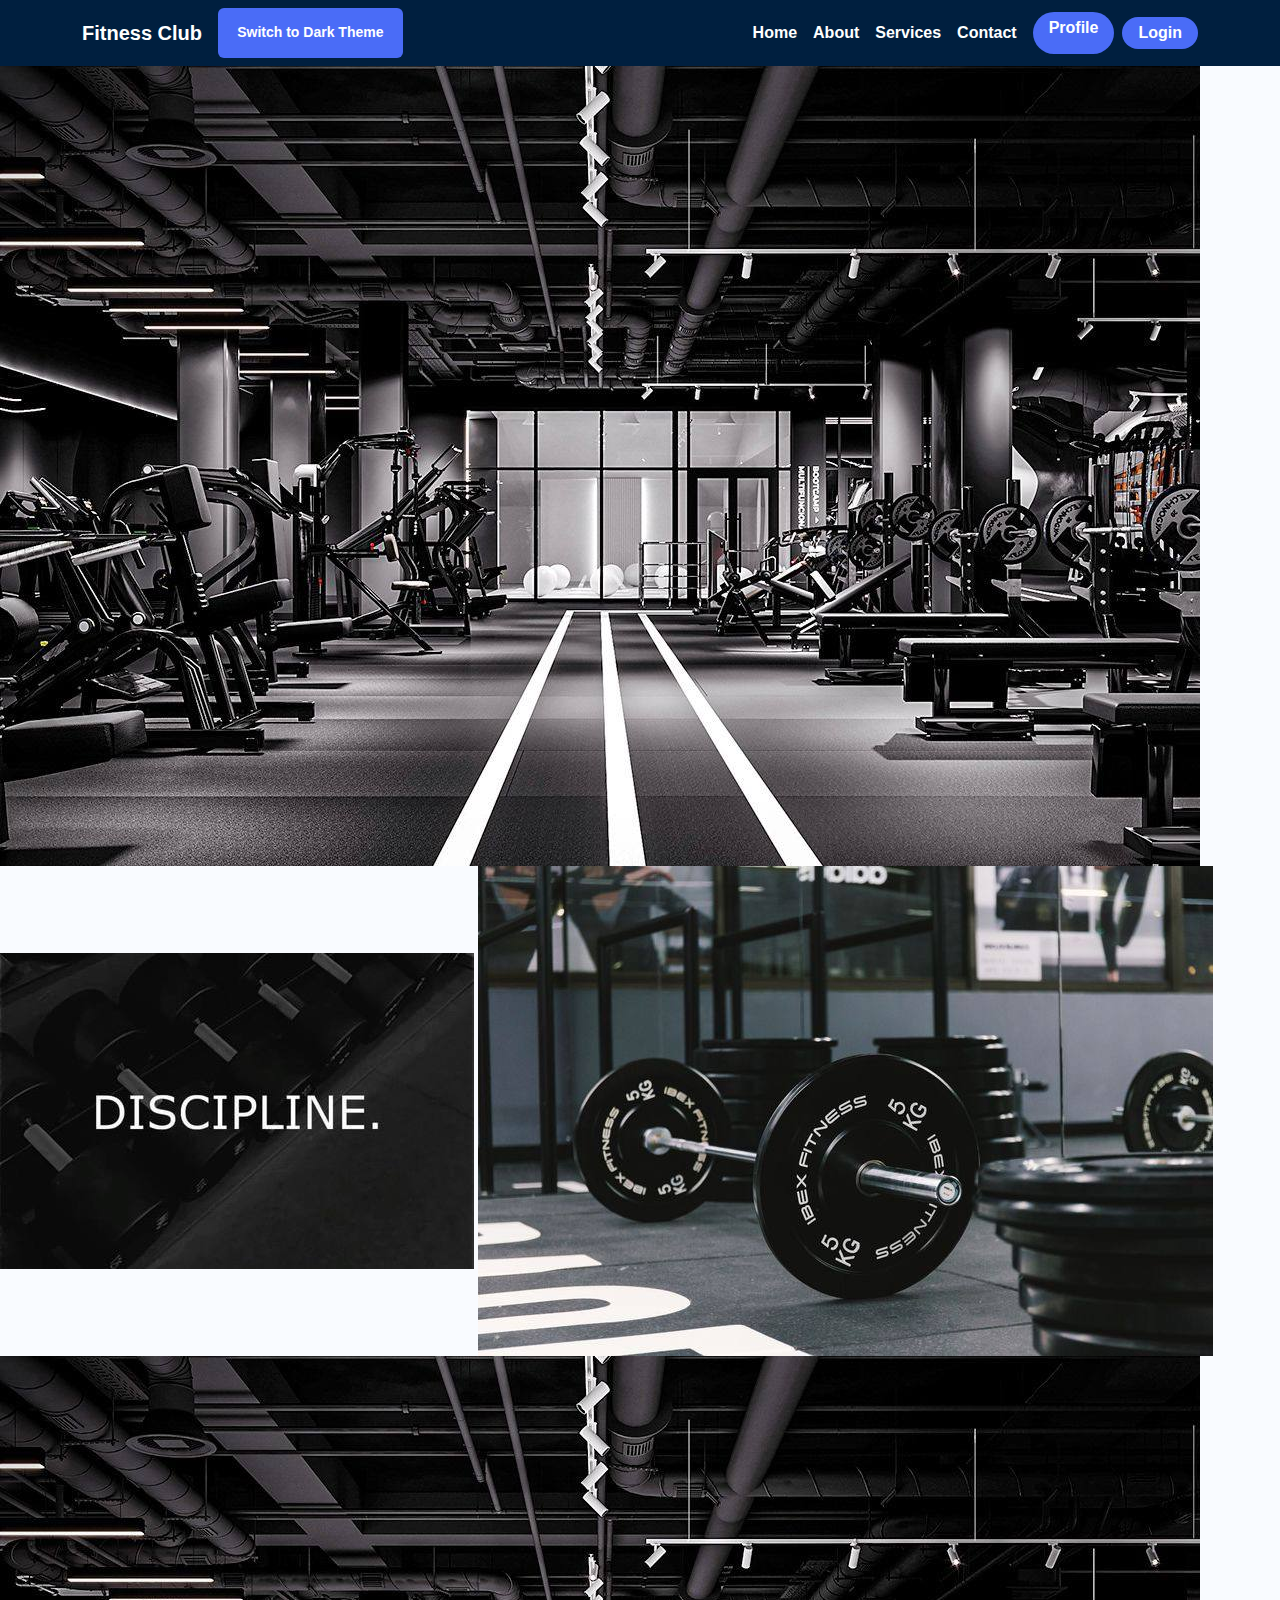
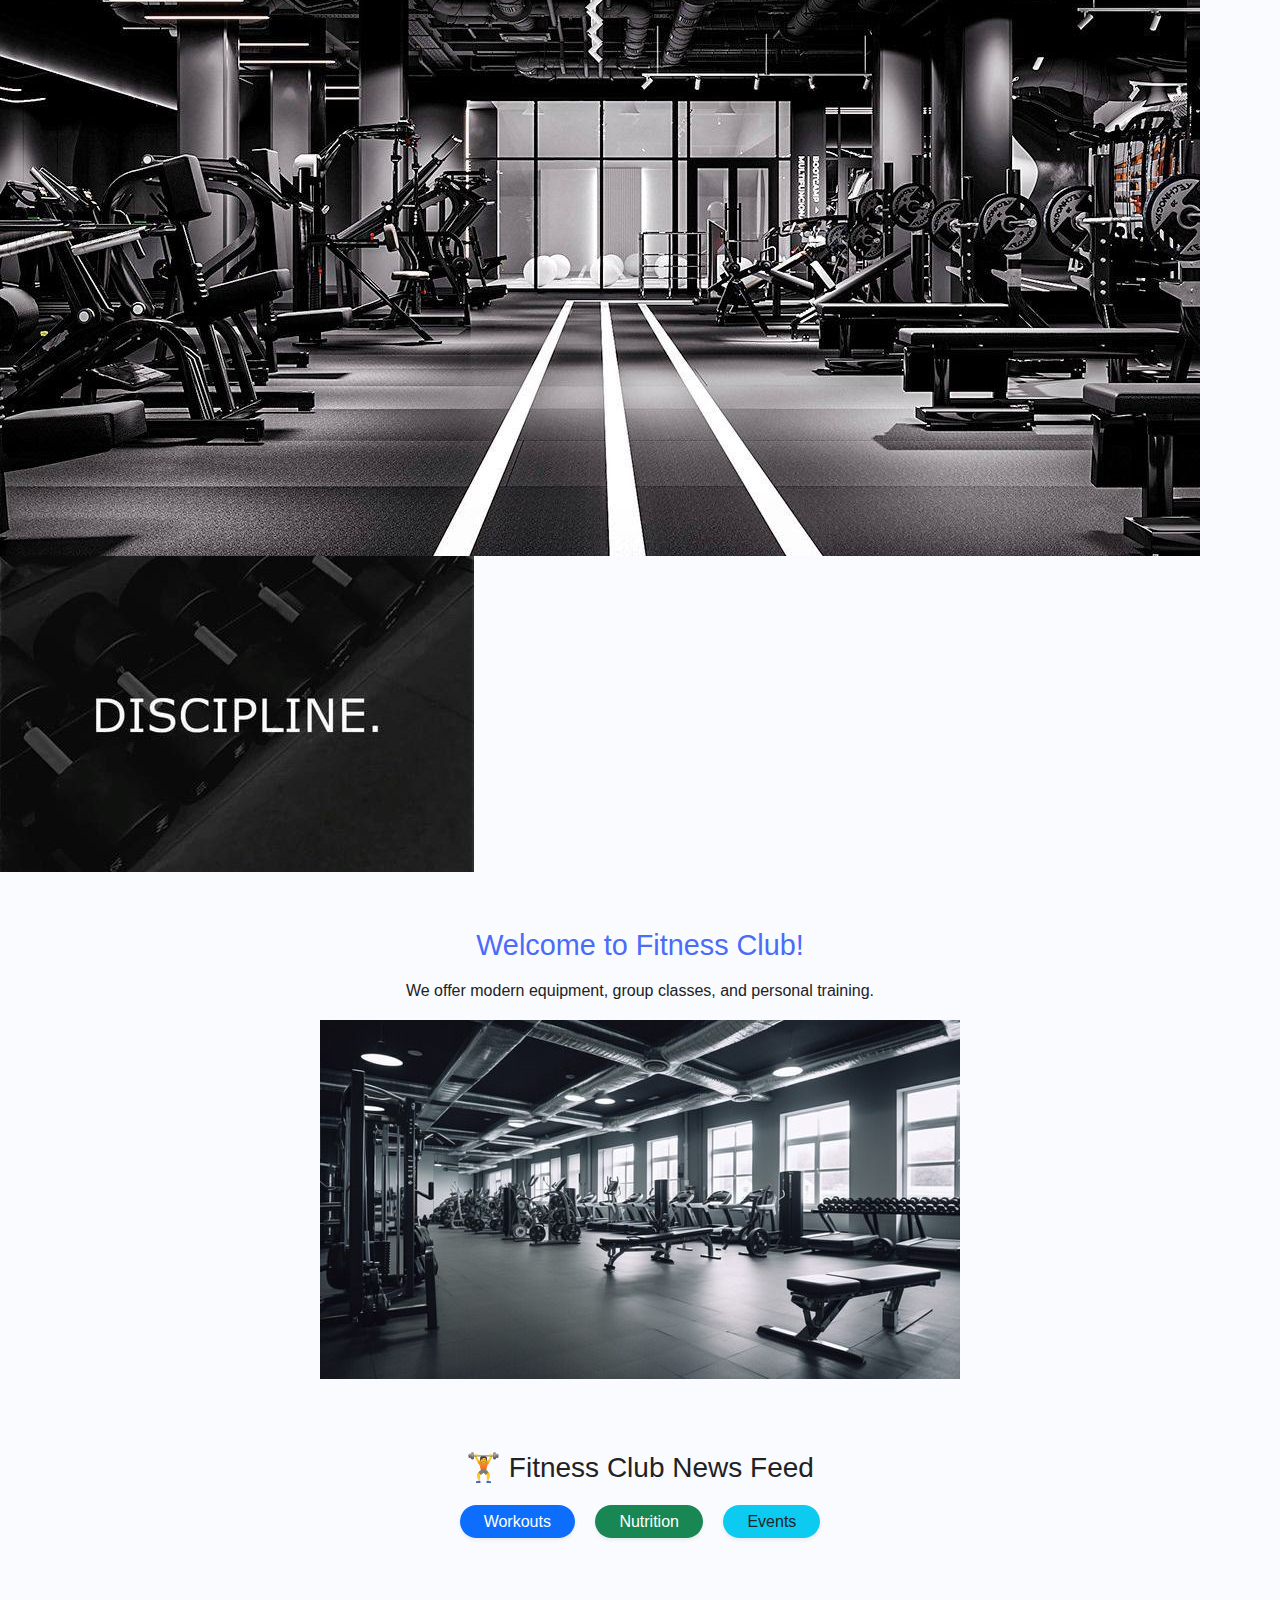
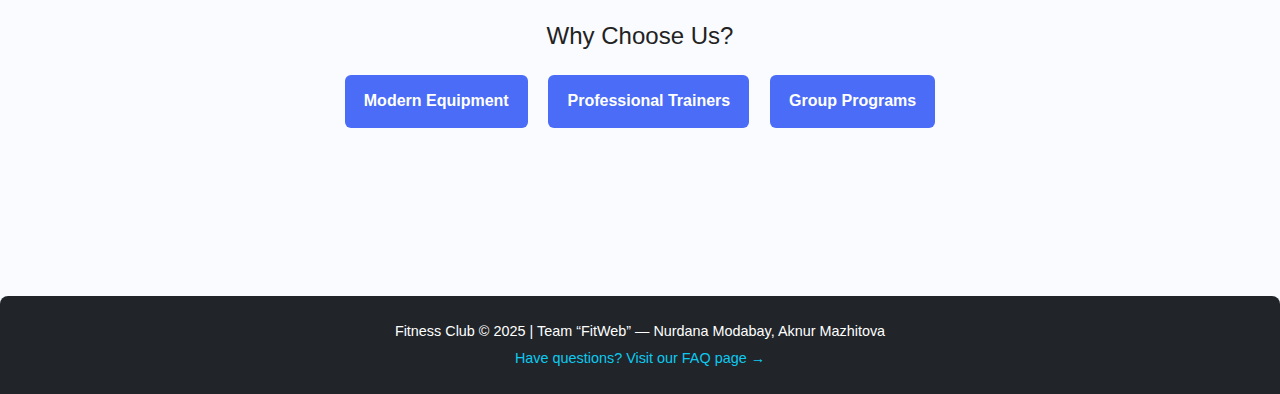
<file: index.html>
<!DOCTYPE html>
<html lang="en">
<head>
  <meta charset="UTF-8">
  <meta name="viewport" content="width=device-width, initial-scale=1.0">
  <title>Fitness Club - Home</title>

  <!-- Bootstrap & Custom CSS -->
  <link href="https://cdn.jsdelivr.net/npm/bootstrap@5.3.3/dist/css/bootstrap.min.css" rel="stylesheet">
  <link rel="stylesheet" href="css/style.css">
  <script src="https://cdn.jsdelivr.net/npm/bootstrap@5.3.3/dist/js/bootstrap.bundle.min.js"></script>
  <script src="https://ajax.googleapis.com/ajax/libs/jquery/3.7.1/jquery.min.js"></script>
</head>

<body> 
  <a href="#mainContent" class="visually-hidden-focusable">Skip to main content</a>

  <div id="scrollProgress">
    <div id="scrollBar"></div>
  </div>

  <header>
    <nav class="navbar navbar-expand-lg navbar-dark main-nav" style="background-color: #001f3f;" role="navigation" aria-label="Main Navigation">
      <div class="container d-flex align-items-center justify-content-between">
        <a class="navbar-brand" href="index.html">Fitness Club</a>

        <!-- 🌙 Theme toggle button -->
        <button id="themeToggle" class="btn btn-outline-light btn-sm">Switch Theme</button>

        <button class="navbar-toggler" type="button" data-bs-toggle="collapse" data-bs-target="#navbarNav">
          <span class="navbar-toggler-icon"></span>
        </button>
        
        <div class="collapse navbar-collapse" id="navbarNav">
          <ul class="navbar-nav ms-auto" id="navMenu">
            <li class="nav-item"><a class="nav-link" href="index.html">Home</a></li>
            <li class="nav-item"><a class="nav-link" href="about.html">About</a></li>
            <li class="nav-item"><a class="nav-link" href="services.html">Services</a></li>
            <li class="nav-item"><a class="nav-link" href="contact.html">Contact</a></li>
            <a class="btn btn-outline-light ms-2 px-3 py-1 rounded-pill" href="profile.html">Profile</a>

          </ul> 
          <ul class="navbar-nav">
            <li class="nav-item">
              <a class="btn btn-outline-light ms-2 px-3 py-1 rounded-pill" href="login.html">Login</a>
            </li>
          </ul>
        </div>
      </div>
    </nav>

    <div class="carousel-track">
      <div class="carousel-slide">
        <img src="images/slide1.jpg" alt="slide1">
        <img src="images/slide2.jpg" alt="slide2">
        <img src="images/slide3.jpg" alt="slide3">
        <img src="images/slide1.jpg" alt="slide1">
        <img src="images/slide2.jpg" alt="slide2">
      </div>
    </div>
  </header>

  <!-- 🔹 Only this part changes theme -->
  <main id="mainContent" class="content">
    <section class="hero text-center py-4">
      <h2 class="section-title">Welcome to Fitness Club!</h2>
      <p>We offer modern equipment, group classes, and personal training.</p>
      <img src="images/gym.jpg" alt="Gym" class="profile-img">
    </section>

    <section class="news-feed text-center my-5">
      <h3 class="mb-4">🏋️ Fitness Club News Feed</h3>
      <div class="news-tags mb-3">
        <span class="news-label bg-primary text-white px-4 py-2 m-2 rounded-pill shadow-sm">Workouts</span>
        <span class="news-label bg-success text-white px-4 py-2 m-2 rounded-pill shadow-sm">Nutrition</span>
        <span class="news-label bg-info text-dark px-4 py-2 m-2 rounded-pill shadow-sm">Events</span>
      </div>


    </section>
    

   <section class="features text-center my-5">
    <h3 class="mb-4">Why Choose Us?</h3>
    <div class="feature-tags mb-3">
      <button class="btn btn-outline-primary mx-2 feature-btn" data-feature="equipment">Modern Equipment</button>
      <button class="btn btn-outline-success mx-2 feature-btn" data-feature="trainers">Professional Trainers</button>
      <button class="btn btn-outline-info mx-2 feature-btn" data-feature="programs">Group Programs</button>
    </div>

    <div id="featureInfo" class="mt-4"></div>
  </section>


<script>
document.getElementById("rating").addEventListener("change", function () {
  const rating = this.value;
  localStorage.setItem("gymRating", rating);
  document.getElementById("ratingMsg").textContent = `Thanks! You rated us ${rating} stars.`;
});
</script>


  </main>


  <footer class="bg-dark text-white text-center py-4 mt-4" role="contentinfo" aria-label="Footer">
    <div class="container">
      <p class="mb-1">Fitness Club © 2025 | Team “FitWeb” — Nurdana Modabay, Aknur Mazhitova</p>
      <p class="mb-0">
        <a href="faq.html" class="text-decoration-none text-info">Have questions? Visit our FAQ page →</a>
      </p>
    </div>
  </footer>

  <script src="js/theme.js"></script>
  <script src="js/jquery-features.js"></script>
</body>
</html>
</file>
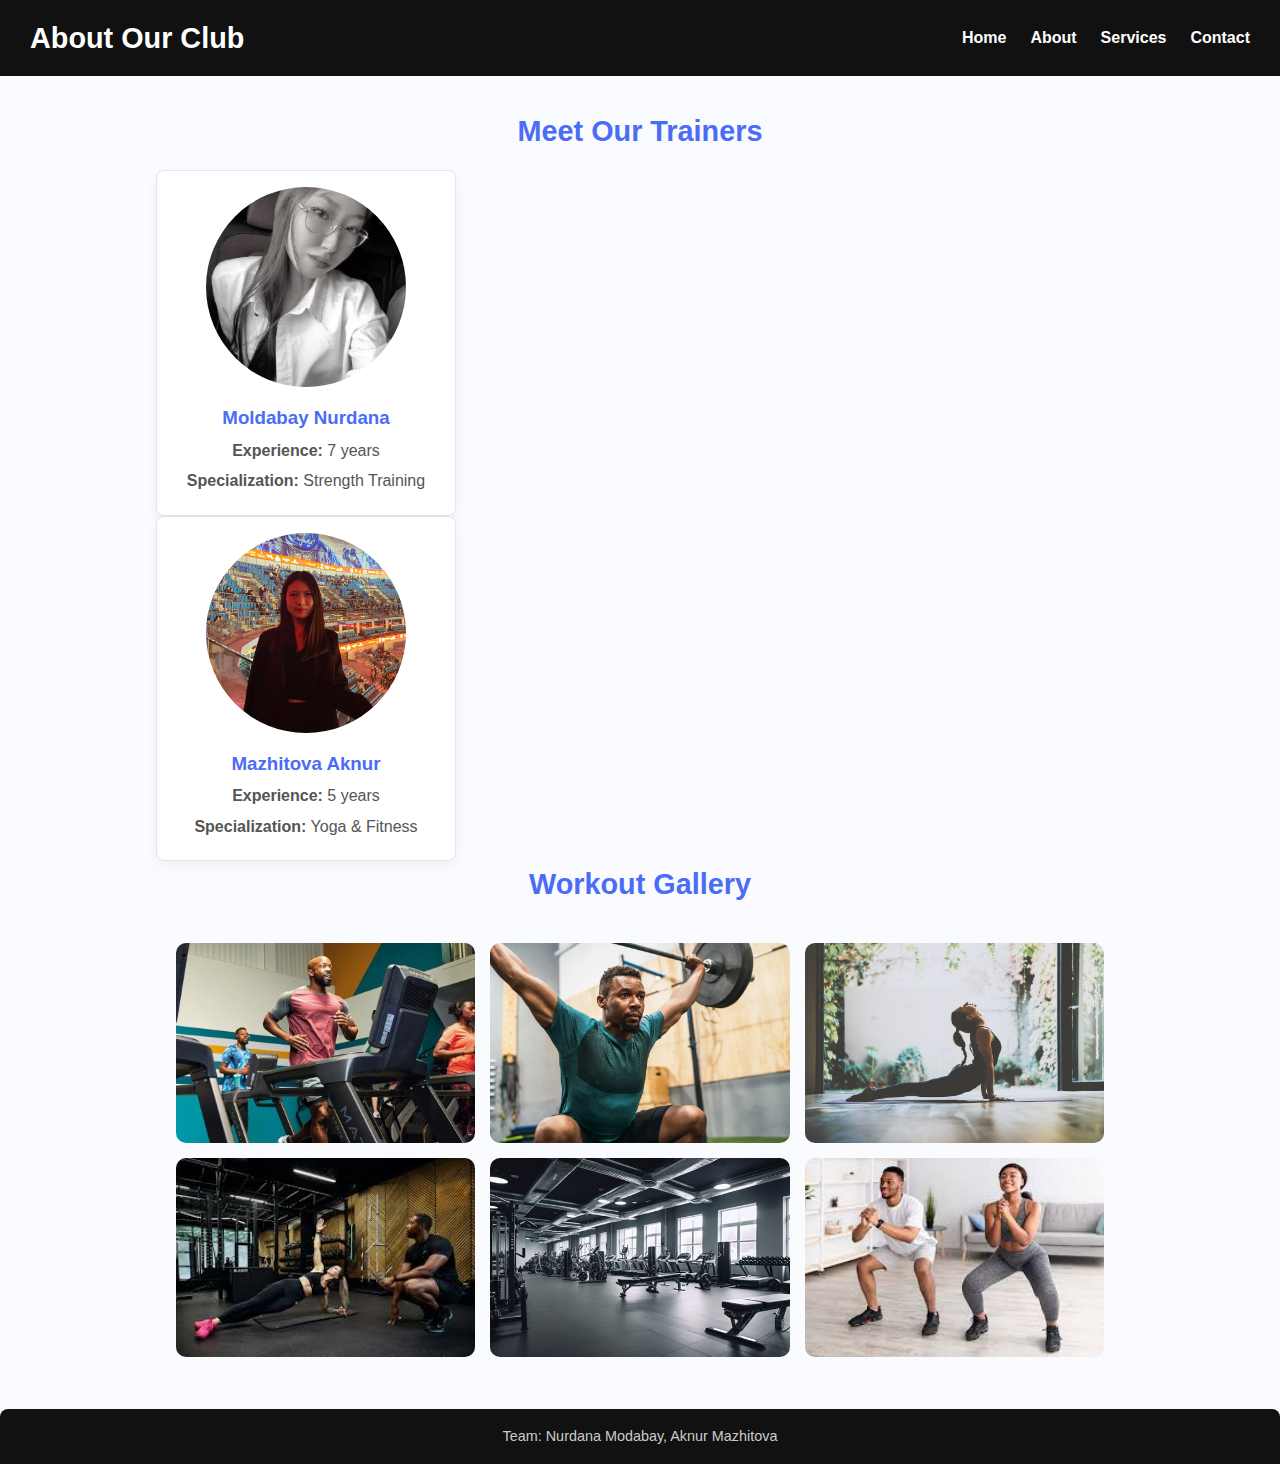
<file: about.html>
<!DOCTYPE html>
<html lang="en">
<head>
  <meta charset="UTF-8">
  <meta name="viewport" content="width=device-width, initial-scale=1.0">
  <title>Fitness Club - About Us</title>
  <link rel="stylesheet" href="css/style.css">
</head>
<body>
  <header class="header-section">
    <h1>About Our Club</h1>
    <nav class="main-nav">
      <a href="index.html">Home</a>
      <a href="about.html" class="active">About</a>
      <a href="services.html">Services</a>
      <a href="contact.html">Contact</a>
    </nav>
  </header>

  <main class="content">
    <section>
      <h2 class="section-title">Meet Our Trainers</h2>
      <div class="trainers-grid">
        <div class="trainer-card">
        <img src="images/trainer1.jpg" alt="Trainer 1" class="trainer-img">
        <h3>Moldabay Nurdana</h3>
        <p><strong>Experience:</strong> 7 years</p>
        <p><strong>Specialization:</strong> Strength Training</p>
      </div>

      <div class="trainer-card">
        <img src="images/trainer2.jpg" alt="Trainer 2" class="trainer-img">
        <h3>Mazhitova Aknur</h3>
        <p><strong>Experience:</strong> 5 years</p>
        <p><strong>Specialization:</strong> Yoga & Fitness</p>
      </div>

      </div>
    </section>
    <section>
  <h2 class="section-title">Workout Gallery</h2>
  <div class="gallery">
    <div class="gallery-item">
      <img src="images/cardio-banner.jpg" alt="cardio-banner">
      <span></span>
    </div>
    <div class="gallery-item">
      <img src="images/strength-banner.jpg" alt="Group Training">
      <span>Group Training</span>
    </div>
    <div class="gallery-item">
      <img src="images/yoga-banner.jpg" alt="Personal Coaching">
      <span>Personal Coaching</span>
    </div>
    <div class="gallery-item">
      <img src="images/personal-banner.jpg" alt="Cardio Zone">
      <span>Cardio Zone</span>
    </div>
    <div class="gallery-item">
      <img src="images/gym.jpg" alt="Strength Machines">
      <span>Strength Machines</span>
    </div>
    <div class="gallery-item">
      <img src="images/training.jpg" alt="Stretching Area">
      <span>Stretching Area</span>
    </div>
  </div>
</section>

  </main>

  <footer>
    <p>Team: Nurdana Modabay, Aknur Mazhitova</p>
  </footer>
</body>
</html>
</file>
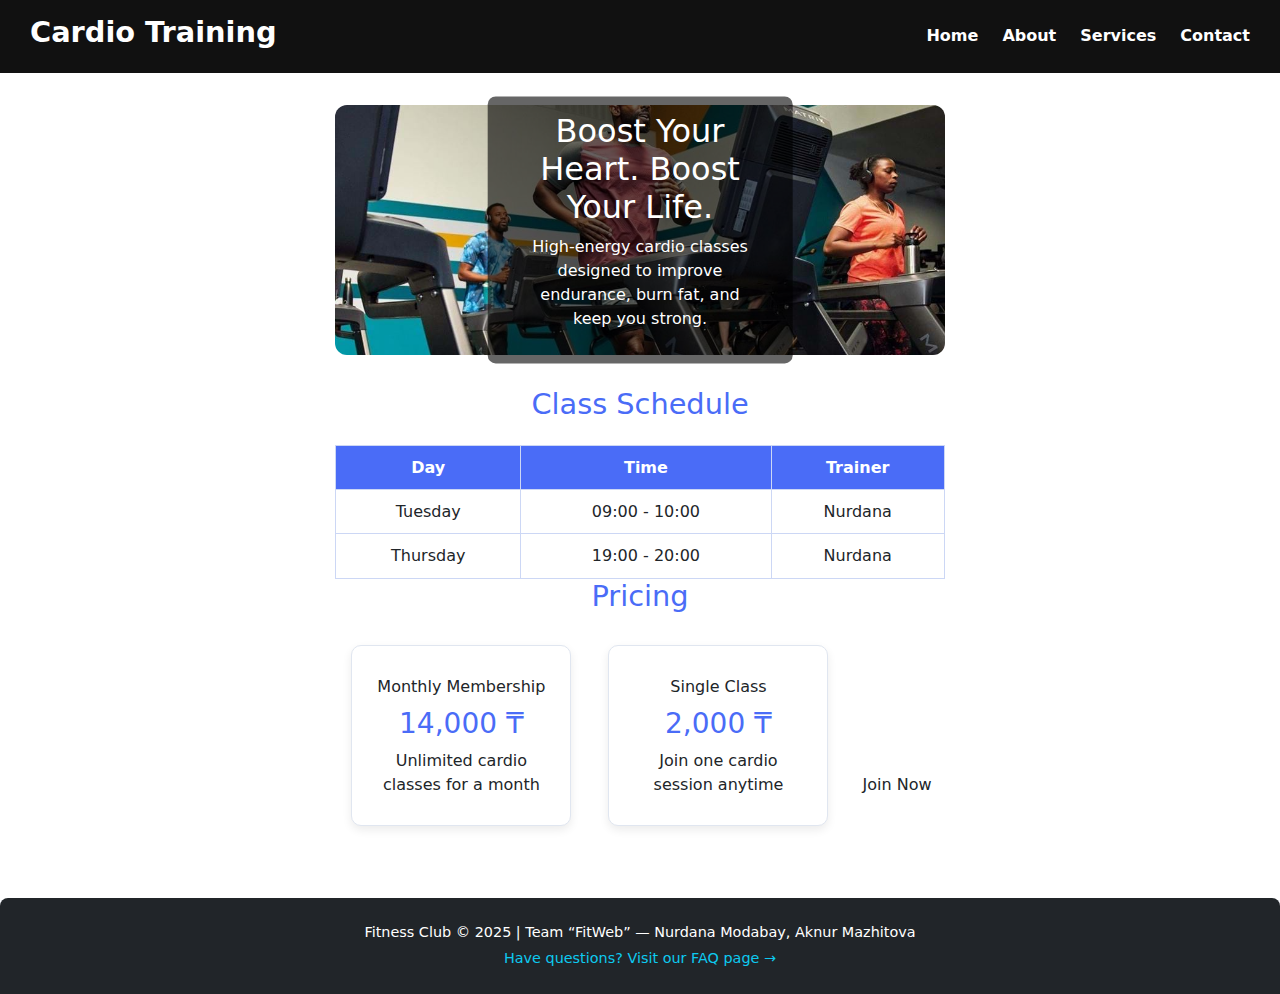
<file: cardio.html>
<!DOCTYPE html>
<html lang="en">
<head>
  <meta charset="UTF-8">
  <meta name="viewport" content="width=device-width, initial-scale=1.0">
  <title>Cardio Training - Fitness Club</title>
  <link rel="stylesheet" href="css/style.css">
  <link href="https://cdn.jsdelivr.net/npm/bootstrap@5.3.3/dist/css/bootstrap.min.css" rel="stylesheet">
  <script src="https://cdn.jsdelivr.net/npm/bootstrap@5.3.3/dist/js/bootstrap.bundle.min.js"></script>
  <script src="https://ajax.googleapis.com/ajax/libs/jquery/3.7.1/jquery.min.js"></script>
</head>
<body>
  <div id="scrollProgress">
    <div id="scrollBar"></div>
  </div>
  <header class="header-section">
    <h1>Cardio Training</h1>
    <nav class="main-nav">
      <a href="index.html">Home</a>
      <a href="about.html">About</a>
      <a href="services.html">Services</a>
      <a href="contact.html">Contact</a>
    </nav>
  </header>

  <main class="content">

    <section class="hero-banner">
      <img src="images/cardio-banner.jpg" alt="Cardio Training" class="banner-img">
      <div class="banner-text">
        <h2>Boost Your Heart. Boost Your Life.</h2>
        <p>High-energy cardio classes designed to improve endurance, burn fat, and keep you strong.</p>
      </div>
    </section>


    <section>
      <h2 class="section-title">Class Schedule</h2>
      <table class="schedule">
        <tr>
          <th>Day</th>
          <th>Time</th>
          <th>Trainer</th>
        </tr>
        <tr>
          <td>Tuesday</td>
          <td>09:00 - 10:00</td>
          <td>Nurdana</td>
        </tr>
        <tr>
          <td>Thursday</td>
          <td>19:00 - 20:00</td>
          <td>Nurdana</td>
        </tr>
      </table>
    </section>

   
    <section>
      <h2 class="section-title">Pricing</h2>
      <div class="pricing-card">
        <p>Monthly Membership</p>
        <h3>14,000 ₸</h3>
        <p>Unlimited cardio classes for a month</p>
      </div>
      <div class="pricing-card">
        <p>Single Class</p>
        <h3>2,000 ₸</h3>
        <p>Join one cardio session anytime</p>
      </div>
      <a href="contact.html" class="btn">Join Now</a>
    </section>
  </main>
   <script src="js/cardio.js"></script>

  <footer class="bg-dark text-white text-center py-4 mt-4">
    <div class="container">
      <p class="mb-1">Fitness Club © 2025 | Team “FitWeb” — Nurdana Modabay, Aknur Mazhitova</p>
      <p class="mb-0">
        <a href="faq.html" class="text-decoration-none text-info">Have questions? Visit our FAQ page →</a>
      </p>
    </div>
  </footer>
  <script src="js/jquery-features.js"></script>
</body>
</html>
</file>
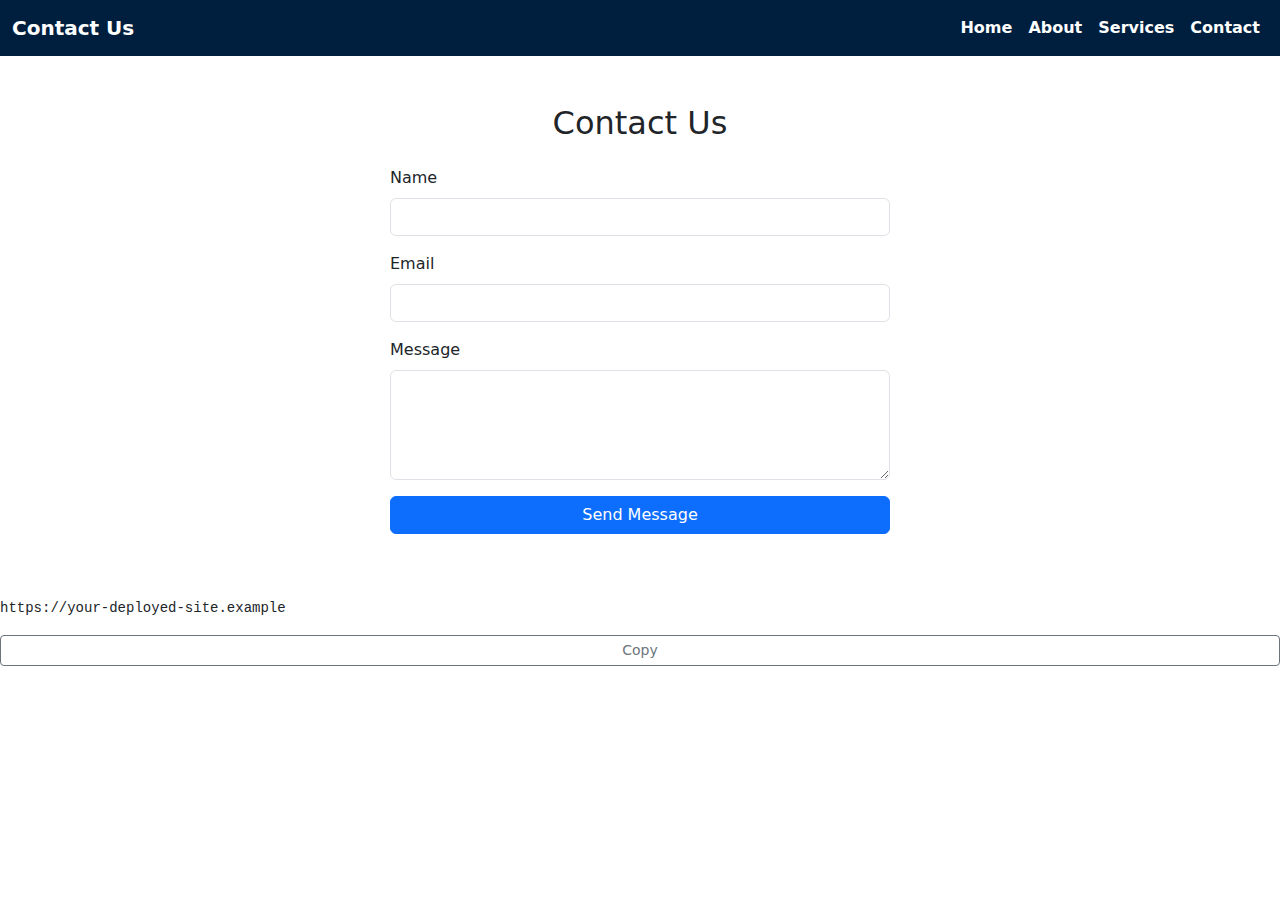
<file: contact.html>
<!DOCTYPE html>
<html lang="en">
<head>
  <meta charset="UTF-8">
  <meta name="viewport" content="width=device-width, initial-scale=1.0">
  <title>Fitness Club - About Us</title>
  <link rel="stylesheet" href="css/style.css">
  <link href="https://cdn.jsdelivr.net/npm/bootstrap@5.3.3/dist/css/bootstrap.min.css" rel="stylesheet">
  <script src="https://cdn.jsdelivr.net/npm/bootstrap@5.3.3/dist/js/bootstrap.bundle.min.js"></script>
  <script src="https://ajax.googleapis.com/ajax/libs/jquery/3.7.1/jquery.min.js"></script>
</head>
<body>
  <div id="scrollProgress">
    <div id="scrollBar"></div>
  </div>
  <header> <!--class="header-section"-->
    <nav class="navbar navbar-expand-lg navbar-dark main-nav" style="background-color: #001f3f;">
      <div class="container-fluid">
        <a class="navbar-brand" href="index.html">Contact Us</a>
        <button class="navbar-toggler" type="button" data-bs-toggle="collapse" data-bs-target="#navbarNav">
          <span class="navbar-toggler-icon"></span>
        </button>
        <div class="collapse navbar-collapse" id="navbarNav">
          <ul class="navbar-nav ms-auto" id="navMenu">
            <li class="nav-item"><a class="nav-link" href="index.html">Home</a></li>
            <li class="nav-item"><a class="nav-link" href="about.html">About</a></li>
            <li class="nav-item"><a class="nav-link" href="services.html">Services</a></li>
            <li class="nav-item"><a class="nav-link" href="contact.html">Contact</a></li>
          </ul>
        </div>
      </div>
    </nav>
  </header>
<body>
  
 

  
  </div>
  <main class="container py-5">
  <h2 class="text-center mb-4">Contact Us</h2>

  <form id="contactForm" class="mx-auto" style="max-width: 500px;">
    <div class="mb-3">
      <label for="name" class="form-label">Name</label>
      <input type="text" id="name" class="form-control" required>
    </div>

    <div class="mb-3">
      <label for="email" class="form-label">Email</label>
      <input type="email" id="email" class="form-control" required>
    </div>

    <div class="mb-3">
      <label for="message" class="form-label">Message</label>
      <textarea id="message" rows="4" class="form-control" required></textarea>
    </div>

    <button type="submit" class="btn btn-primary w-100">Send Message</button>

    <p id="statusMessage" class="mt-3 fw-semibold text-center"></p>
  </form>
  
  
</main>
  <pre><code id="snippet1">https://your-deployed-site.example</code></pre>
  <button class="copy-btn btn btn-sm btn-outline-secondary" data-target="#snippet1">Copy</button>


  <script src="js/popup.js"></script>
  <script src="js/jquery-features.js"></script>

  
</body>
</html>
</file>
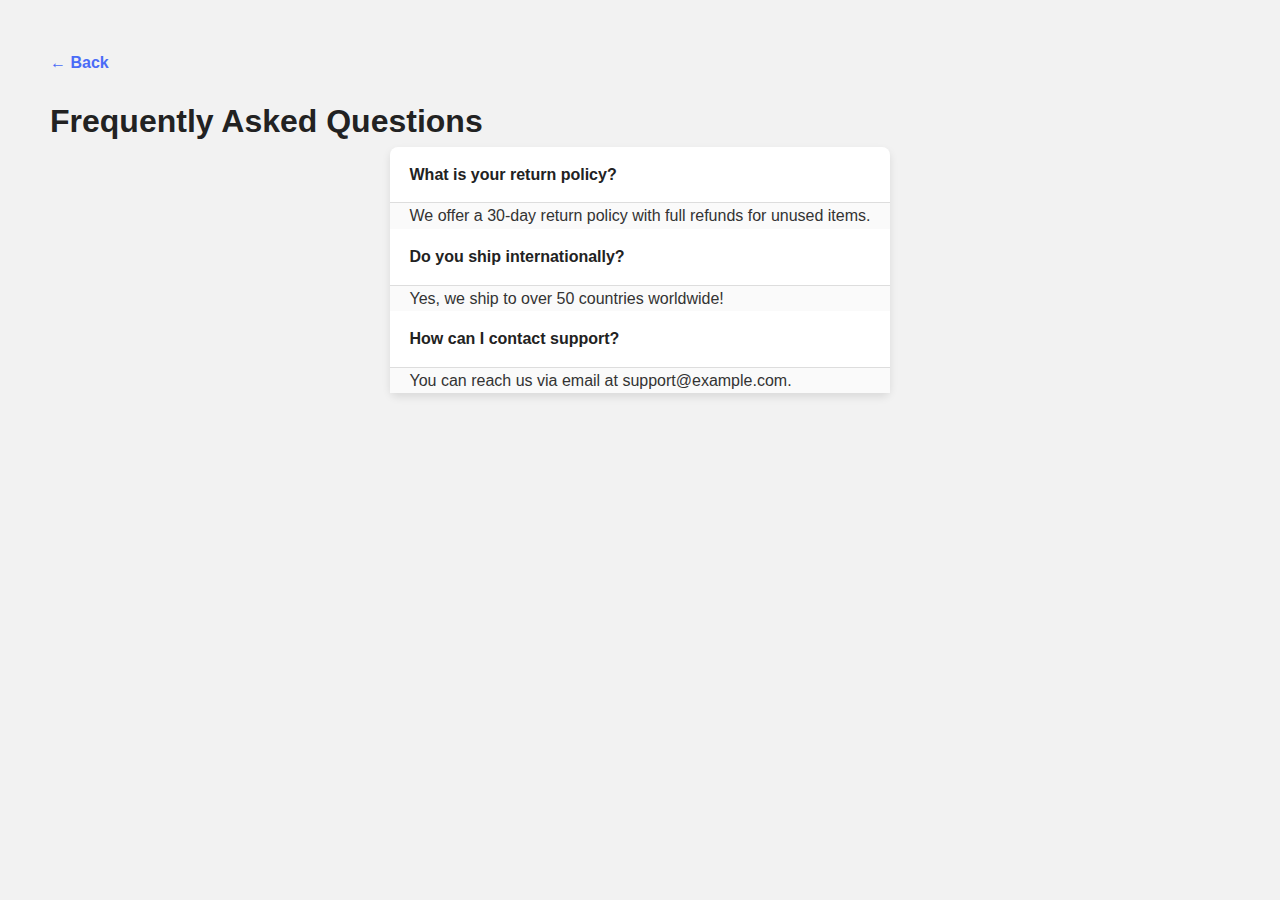
<file: FAQ.html>
<!DOCTYPE html>
<html lang="en">
<head>
  <meta charset="UTF-8" />
  <meta name="viewport" content="width=device-width, initial-scale=1.0" />
  <title>FAQ Accordion</title>

  <!-- Global site styles -->
  <link rel="stylesheet" href="css/style.css">

  <!-- FAQ-specific styles -->
  <link rel="stylesheet" href="css/faq.css">
  <script src="https://ajax.googleapis.com/ajax/libs/jquery/3.7.1/jquery.min.js"></script>
</head>
<body class="faq-page">
  <div id="scrollProgress">
    <div id="scrollBar"></div>
  </div>
  <a href="index.html" class="back-btn">← Back</a>
  <h1>Frequently Asked Questions</h1>

  <div class="accordion">
    <div class="question">What is your return policy?</div>
    <div class="answer">We offer a 30-day return policy with full refunds for unused items.</div>

    <div class="question">Do you ship internationally?</div>
    <div class="answer">Yes, we ship to over 50 countries worldwide!</div>

    <div class="question">How can I contact support?</div>
    <div class="answer">You can reach us via email at support@example.com.</div>
  </div>

  <script src="js/accordion.js"></script>
  <script src="js/jquery-features.js"></script>
</body>
</html>
</file>
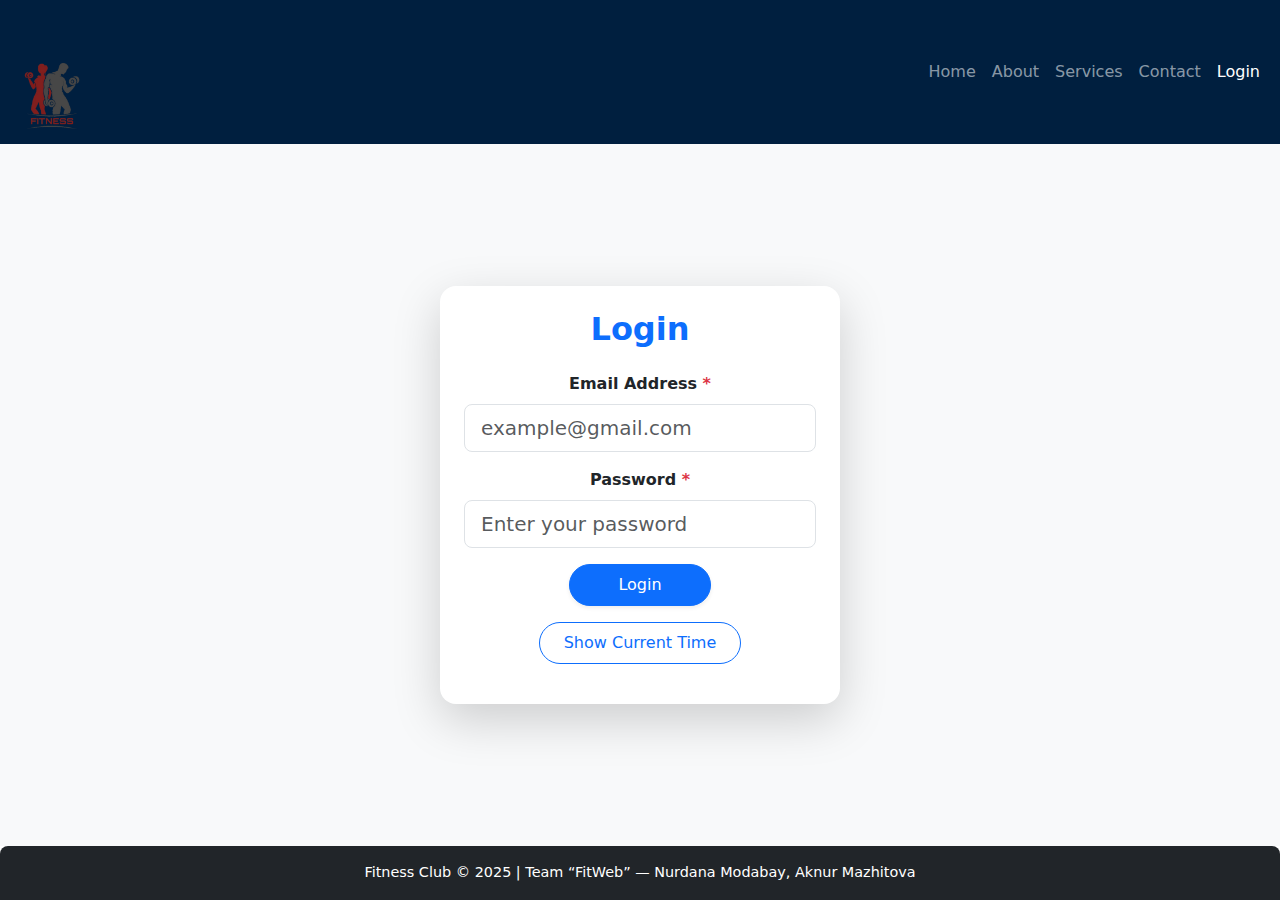
<file: login.html>
<!DOCTYPE html>
<html lang="en">
<head>
  <meta charset="UTF-8">
  <meta name="viewport" content="width=device-width, initial-scale=1.0">
  <title>Fitness Club - Login</title>
  <link rel="stylesheet" href="css/style.css">
  <link href="https://cdn.jsdelivr.net/npm/bootstrap@5.3.3/dist/css/bootstrap.min.css" rel="stylesheet">
</head>
<body>
  <nav class="navbar navbar-expand-lg navbar-dark" style="background-color: #001f3f;">
    <div class="container-fluid">
      <div class="text-center mt-5">
        <img id="dumbbell" src="images/image.jpg" alt="Dumbbell" width="80">
      </div>
      <div class="collapse navbar-collapse">
        <ul class="navbar-nav ms-auto">
          <li class="nav-item"><a class="nav-link" href="index.html">Home</a></li>
          <li class="nav-item"><a class="nav-link" href="about.html">About</a></li>
          <li class="nav-item"><a class="nav-link" href="services.html">Services</a></li>
          <li class="nav-item"><a class="nav-link" href="contact.html">Contact</a></li>
          <li class="nav-item"><a class="nav-link active" href="login.html">Login</a></li>
        </ul>
      </div>
    </div>
  </nav>

  <main class="d-flex justify-content-center align-items-center vh-100 bg-light">
    <div class="card shadow-lg border-0 rounded-4 p-4" style="max-width: 400px; width: 100%;">
      <h2 class="text-center mb-4 text-primary fw-bold">Login</h2>
      <form id="loginForm">
        <div class="mb-3">
          <label class="form-label fw-semibold">Email Address <span class="text-danger">*</span></label>
          <input type="email" id="email" class="form-control form-control-lg" placeholder="example@gmail.com">
          <div class="text-danger small mt-1" id="emailError"></div>
        </div>

        <div class="mb-3">
          <label class="form-label fw-semibold">Password <span class="text-danger">*</span></label>
          <input type="password" id="password" class="form-control form-control-lg" placeholder="Enter your password">
          <div class="text-danger small mt-1" id="passwordError"></div>
        </div>

        <div class="text-center">
          <button type="submit" id="soundBtn"  class="btn btn-primary px-5 py-2 rounded-pill shadow-sm">Login</button>
        </div>
      </form>
      <div class="mt-3 text-center">
        <button id="showTimeBtn" class="btn btn-outline-primary px-4 py-2 rounded-pill">Show Current Time</button>
        <p id="currentTime" class="mt-3 fw-bold text-dark"></p>
      </div>

    </div>
  </main>

  <footer class="bg-dark text-white text-center py-3">
    <p>Fitness Club © 2025 | Team “FitWeb” — Nurdana Modabay, Aknur Mazhitova</p>
  </footer>

  <script src="js/login.js"></script>
</body>
</html>
</file>
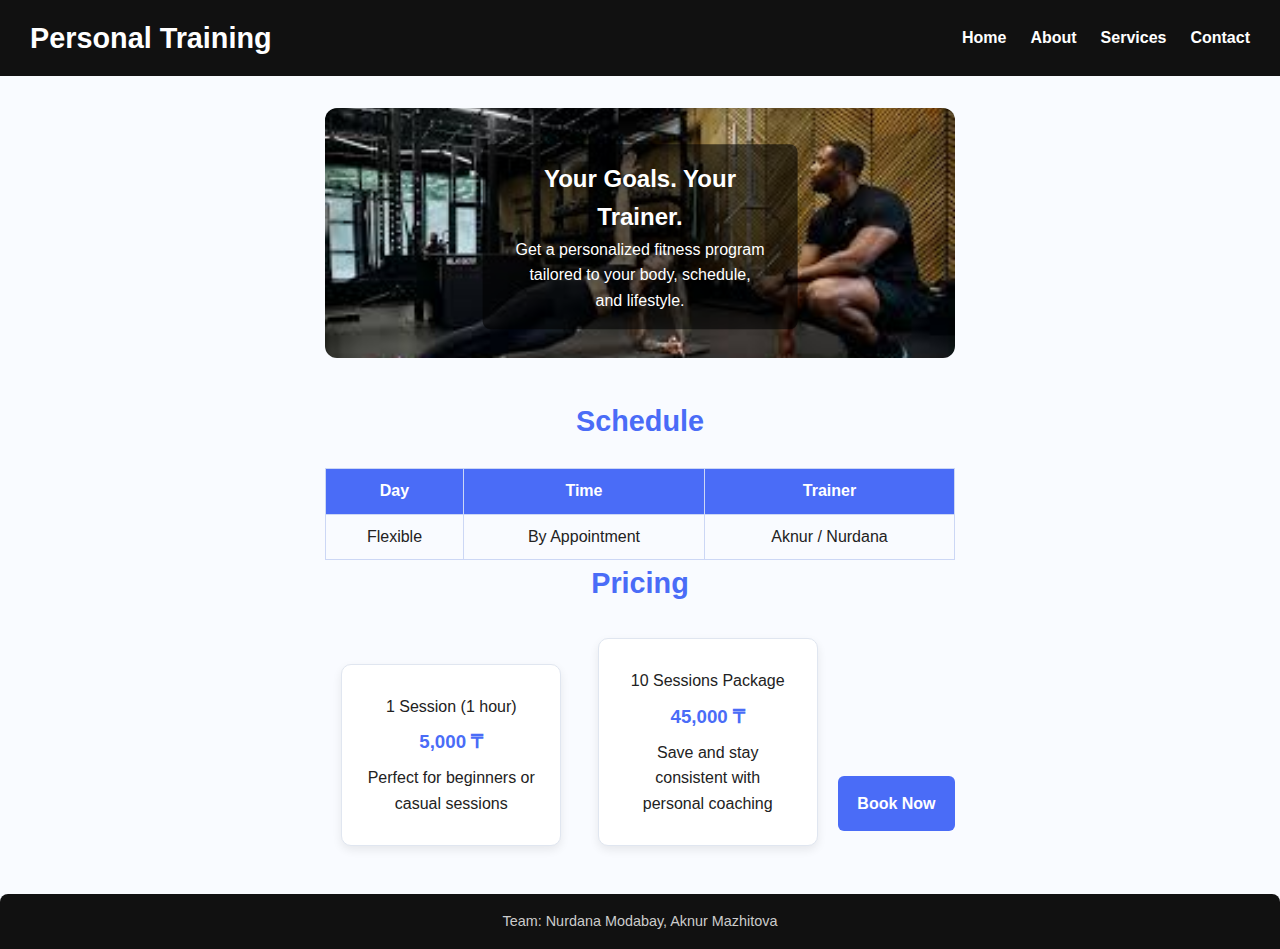
<file: personal.html>
<!DOCTYPE html>
<html lang="en">
<head>
  <meta charset="UTF-8">
  <meta name="viewport" content="width=device-width, initial-scale=1.0">
  <title>Personal Training - Fitness Club</title>
  <link rel="stylesheet" href="css/style.css">
</head>
<body>
  
  <header class="header-section">
    <h1>Personal Training</h1>
    <nav class="main-nav">
      <a href="index.html">Home</a>
      <a href="about.html">About</a>
      <a href="services.html">Services</a>
      <a href="contact.html">Contact</a>
    </nav>
  </header>


  <main class="content">
  
    <section class="hero-banner">
      <img src="images/personal-banner.jpg" alt="Personal Training Session" class="banner-img">
      <div class="banner-text">
        <h2>Your Goals. Your Trainer.</h2>
        <p>Get a personalized fitness program tailored to your body, schedule, and lifestyle.</p>
      </div>
    </section>

 
    <section>
      <h2 class="section-title">Schedule</h2>
      <table class="schedule">
        <tr>
          <th>Day</th>
          <th>Time</th>
          <th>Trainer</th>
        </tr>
        <tr>
          <td>Flexible</td>
          <td>By Appointment</td>
          <td>Aknur / Nurdana</td>
        </tr>
      </table>
    </section>

  
    <section>
      <h2 class="section-title">Pricing</h2>
      <div class="pricing-card">
        <p>1 Session (1 hour)</p>
        <h3>5,000 ₸</h3>
        <p>Perfect for beginners or casual sessions</p>
      </div>
      <div class="pricing-card">
        <p>10 Sessions Package</p>
        <h3>45,000 ₸</h3>
        <p>Save and stay consistent with personal coaching</p>
      </div>
      <a href="contact.html" class="btn">Book Now</a>
    </section>
  </main>


  <footer>
    <p>Team: Nurdana Modabay, Aknur Mazhitova</p>
  </footer>
</body>
</html>
</file>
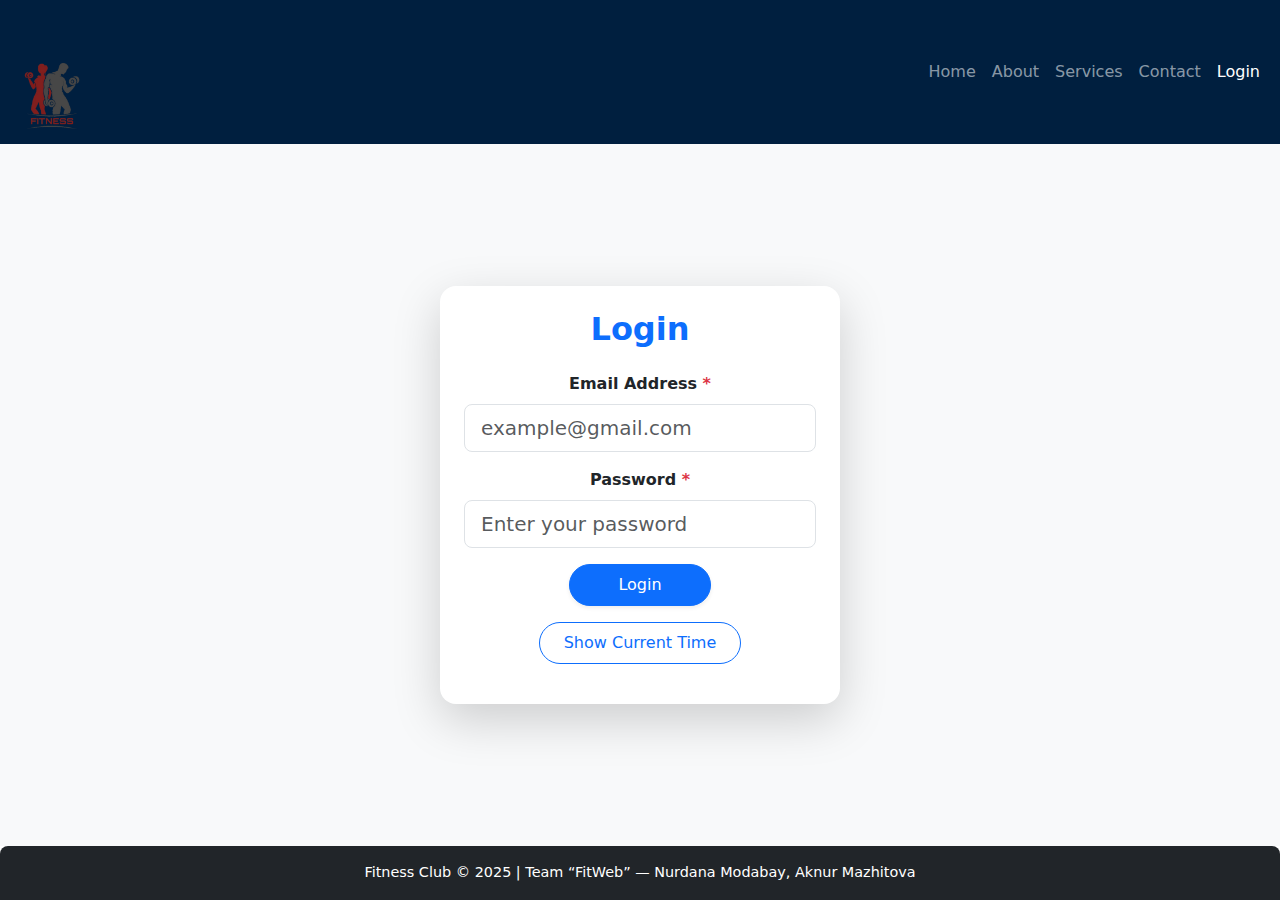
<file: profile.html>
<!DOCTYPE html>
<html lang="en">
<head>
  <meta charset="UTF-8">
  <meta name="viewport" content="width=device-width, initial-scale=1.0">
  <title>Fitness Club - Profile</title>
  <link href="https://cdn.jsdelivr.net/npm/bootstrap@5.3.3/dist/css/bootstrap.min.css" rel="stylesheet">
  <link rel="stylesheet" href="css/style.css">
</head>
<body class="bg-light">

<nav class="navbar navbar-expand-lg navbar-dark bg-dark">
  <div class="container">
    <a class="navbar-brand" href="index.html">Fitness Club</a>
  </div>
  <div class="collapse navbar-collapse" id="navbarNav">
          <ul class="navbar-nav ms-auto" id="navMenu">
            <li class="nav-item"><a class="nav-link" href="index.html">Home</a></li>
            <li class="nav-item"><a class="nav-link" href="about.html">About</a></li>
            <li class="nav-item"><a class="nav-link" href="services.html">Services</a></li>
            <li class="nav-item"><a class="nav-link" href="contact.html">Contact</a></li>
            <li class="nav-item"><a class="nav-link" href="tracker.html">Tracker</a></li>
            <a class="btn btn-outline-light ms-2 px-3 py-1 rounded-pill" href="profile.html">Profile</a>

          </ul> 
          <ul class="navbar-nav">
            <li class="nav-item">
              <a class="btn btn-outline-light ms-2 px-3 py-1 rounded-pill" href="login.html">Login</a>
            </li>
          </ul>
        </div>
      </div>
</nav>

<main class="container py-5">
  <h2 class="text-center mb-4">Your Profile</h2>

  <!-- Profile Card -->
  <div class="card mx-auto shadow-lg p-4 rounded-4" style="max-width: 400px;">
    <p><strong>Name:</strong> <span id="profileName"></span></p>
    <p><strong>Email:</strong> <span id="profileEmail"></span></p>

    <!-- Rating -->
    <div class="mb-3">
      <label for="ratingInput" class="form-label"><strong>Rate Our Club (1-5)</strong></label>
      <input type="number" id="ratingInput" class="form-control" min="1" max="5" placeholder="Enter rating" required>
      <button id="saveRatingBtn" class="btn btn-primary w-100 mt-2">Save Rating</button>
      <p id="ratingMessage" class="mt-2 text-success"></p>
    </div>

    <button id="logoutBtn" class="btn btn-danger w-100 mt-3">Logout</button>
  </div>

  <!-- Search Section -->
  <div class="card mx-auto shadow-lg p-4 rounded-4 mt-5" style="max-width: 500px;">
    <h4 class="mb-3">Search Fitness Items</h4>
    <input type="text" id="searchInput" class="form-control mb-2" placeholder="Search items...">
    <button id="searchBtn" class="btn btn-outline-primary w-100 mb-3">Search</button>
    <ul id="searchResults" class="list-group"></ul>
  </div>
</main>

<script src="js/profile.js"></script>
</body>
</html>
</file>
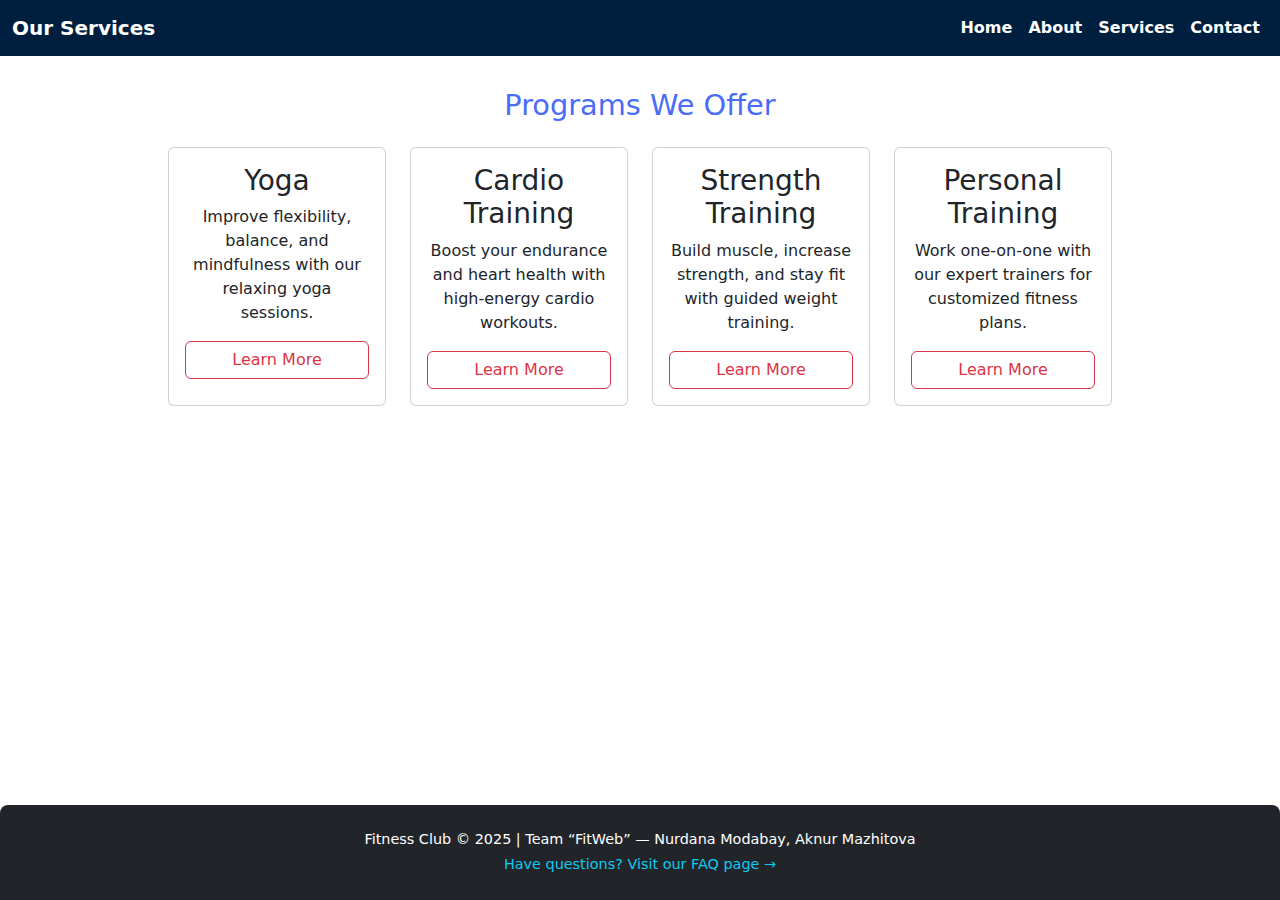
<file: services.html>
<!DOCTYPE html>
<html lang="en">
<head>
  <meta charset="UTF-8">
  <meta name="viewport" content="width=device-width, initial-scale=1.0">
  <title>Fitness Club - Services</title>
  <link rel="stylesheet" href="css/style.css">
  <link href="https://cdn.jsdelivr.net/npm/bootstrap@5.3.3/dist/css/bootstrap.min.css" rel="stylesheet">
  <script src="https://cdn.jsdelivr.net/npm/bootstrap@5.3.3/dist/js/bootstrap.bundle.min.js"></script> 
</head>
<body>
  <header> <!-- class="header-section"-->
    <nav class="navbar navbar-expand-lg navbar-dark main-nav" style="background-color: #001f3f;">
      <div class="container-fluid">
        <a class="navbar-brand" href="index.html">Our Services</a>
        <button class="navbar-toggler" type="button" data-bs-toggle="collapse" data-bs-target="#navbarNav">
          <span class="navbar-toggler-icon"></span>
        </button>
        <div class="collapse navbar-collapse" id="navbarNav">
          <ul class="navbar-nav ms-auto">
            <li class="nav-item"><a class="nav-link" href="index.html">Home</a></li>
            <li class="nav-item"><a class="nav-link" href="about.html">About</a></li>
            <li class="nav-item"><a class="nav-link" href="services.html">Services</a></li>
            <li class="nav-item"><a class="nav-link" href="contact.html">Contact</a></li>
          </ul>
        </div>
      </div>
    </nav>
  </header>


  <main class="content">
    <section>
      <h2 class="section-title text-center mb-4">Programs We Offer</h2>

      <div class="container">
        <div class="row g-4">
          <div class="col-lg-3 col-md-6 col-sm-12">
            <div class="card h-100 p-3 text-center">
              <h3>Yoga</h3>
              <p>Improve flexibility, balance, and mindfulness with our relaxing yoga sessions.</p>
              <a href="yoga.html" class="btn btn-outline-danger">Learn More</a>
            </div>
          </div>

          <div class="col-lg-3 col-md-6 col-sm-12">
            <div class="card h-100 p-3 text-center">
              <h3>Cardio Training</h3>
              <p>Boost your endurance and heart health with high-energy cardio workouts.</p>
              <a href="cardio.html" class="btn btn-outline-danger">Learn More</a>
            </div>
          </div>

          <div class="col-lg-3 col-md-6 col-sm-12">
            <div class="card h-100 p-3 text-center">
              <h3>Strength Training</h3>
              <p>Build muscle, increase strength, and stay fit with guided weight training.</p>
              <a href="strength.html" class="btn btn-outline-danger">Learn More</a>
            </div>
          </div>

          <div class="col-lg-3 col-md-6 col-sm-12">
            <div class="card h-100 p-3 text-center">
              <h3>Personal Training</h3>
              <p>Work one-on-one with our expert trainers for customized fitness plans.</p>
              <a href="personal.html" class="btn btn-outline-danger">Learn More</a>
            </div>
          </div>
        </div>
      </div>
    </section>
  </main>


  <!--<main class="content">
    <section>
      <h2 class="section-title">Programs We Offer</h2>
      <div class="services-grid">
        <div class="service-card">
          <h3>Yoga</h3>
          <p>Improve flexibility, balance, and mindfulness with our relaxing yoga sessions.</p>
          <a href="yoga.html" class="btn">Learn More</a>
        </div>
        
        <div class="service-card">
          <h3>Cardio Training</h3>
          <p>Boost your endurance and heart health with high-energy cardio workouts.</p>
          <a href="cardio.html" class="btn">Learn More</a>
        </div>
        
        <div class="service-card">
          <h3>Strength Training</h3>
          <p>Build muscle, increase strength, and stay fit with guided weight training.</p>
          <a href="strength.html" class="btn">Learn More</a>
        </div>
        
        <div class="service-card">
          <h3>Personal Training</h3>
          <p>Work one-on-one with our expert trainers for customized fitness plans.</p>
          <a href="personal.html" class="btn">Learn More</a>
        </div>
      </div>
    </section>
  </main>-->

  <footer class="bg-dark text-white text-center py-4 mt-4">
    <div class="container">
      <p class="mb-1">Fitness Club © 2025 | Team “FitWeb” — Nurdana Modabay, Aknur Mazhitova</p>
      <p class="mb-0">
        <a href="faq.html" class="text-decoration-none text-info">Have questions? Visit our FAQ page →</a>
      </p>
    </div>
  </footer>
</body>
</html>
</file>
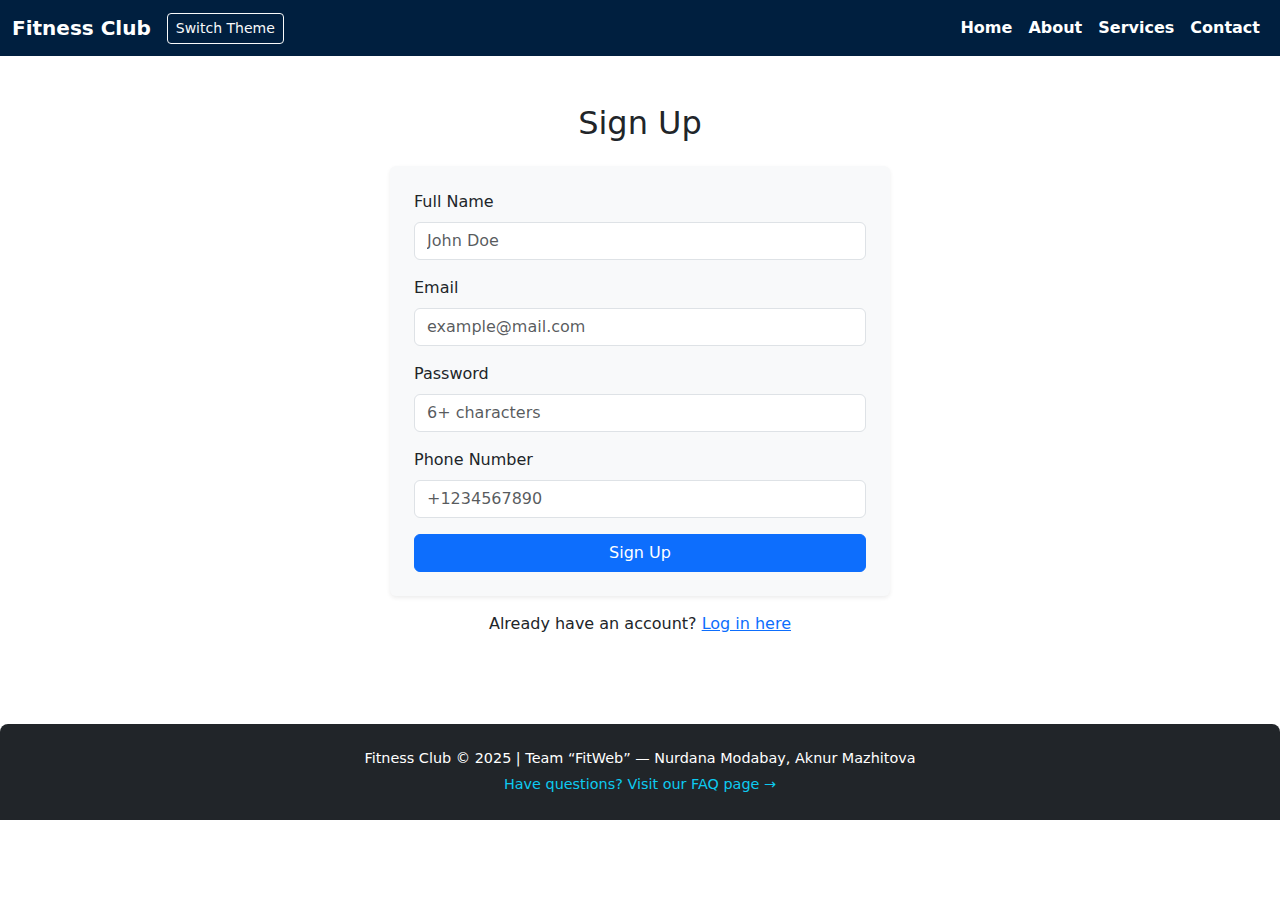
<file: signup.html>
<!DOCTYPE html>
<html lang="en">
<head>
  <meta charset="UTF-8">
  <meta name="viewport" content="width=device-width, initial-scale=1.0">
  <title>Fitness Club - Sign Up</title>
  <link rel="stylesheet" href="css/style.css">
  <link href="https://cdn.jsdelivr.net/npm/bootstrap@5.3.3/dist/css/bootstrap.min.css" rel="stylesheet">
  <script src="https://cdn.jsdelivr.net/npm/bootstrap@5.3.3/dist/js/bootstrap.bundle.min.js"></script>
  <script src="https://ajax.googleapis.com/ajax/libs/jquery/3.7.1/jquery.min.js"></script>
</head>
<body>
  <a href="#mainContent" class="visually-hidden-focusable">Skip to main content</a>

  <header>
    <nav class="navbar navbar-expand-lg navbar-dark main-nav" style="background-color: #001f3f;">
      <div class="container-fluid">
        <a class="navbar-brand" href="index.html">Fitness Club</a>
        <button id="themeToggle" class="btn btn-outline-light btn-sm">Switch Theme</button>
        <button class="navbar-toggler" type="button" data-bs-toggle="collapse" data-bs-target="#navbarNav">
          <span class="navbar-toggler-icon"></span>
        </button>
        <div class="collapse navbar-collapse" id="navbarNav">
          <ul class="navbar-nav ms-auto" id="navMenu">
            <li class="nav-item"><a class="nav-link" href="index.html">Home</a></li>
            <li class="nav-item"><a class="nav-link" href="about.html">About</a></li>
            <li class="nav-item"><a class="nav-link" href="services.html">Services</a></li>
            <li class="nav-item"><a class="nav-link" href="contact.html">Contact</a></li>
          </ul>
        </div>
      </div>
    </nav>
  </header>

  <main id="mainContent" class="container py-5">
    <h2 class="text-center mb-4">Sign Up</h2>

    <form id="signupForm" class="mx-auto p-4 shadow-sm rounded bg-light" style="max-width: 500px;">
      <div class="mb-3">
        <label for="name" class="form-label">Full Name</label>
        <input type="text" id="name" class="form-control" placeholder="John Doe" required>
      </div>

      <div class="mb-3">
        <label for="email" class="form-label">Email</label>
        <input type="email" id="email" class="form-control" placeholder="example@mail.com" required>
      </div>

      <div class="mb-3">
        <label for="password" class="form-label">Password</label>
        <input type="password" id="password" class="form-control" placeholder="6+ characters" required>
      </div>

      <div class="mb-3">
        <label for="phone" class="form-label">Phone Number</label>
        <input type="tel" id="phone" class="form-control" placeholder="+1234567890" required>
      </div>

      <button type="submit" class="btn btn-primary w-100">Sign Up</button>
    </form>

    <p class="text-center mt-3">Already have an account? <a href="login.html">Log in here</a></p>
  </main>

  <footer class="bg-dark text-white text-center py-4 mt-4">
    <div class="container">
      <p class="mb-1">Fitness Club © 2025 | Team “FitWeb” — Nurdana Modabay, Aknur Mazhitova</p>
      <p class="mb-0"><a href="faq.html" class="text-decoration-none text-info">Have questions? Visit our FAQ page →</a></p>
    </div>
  </footer>

  <!-- External JS -->
  <script src="js/signup.js"></script>
  <script src="js/theme.js"></script>
</body>
</html>
</file>
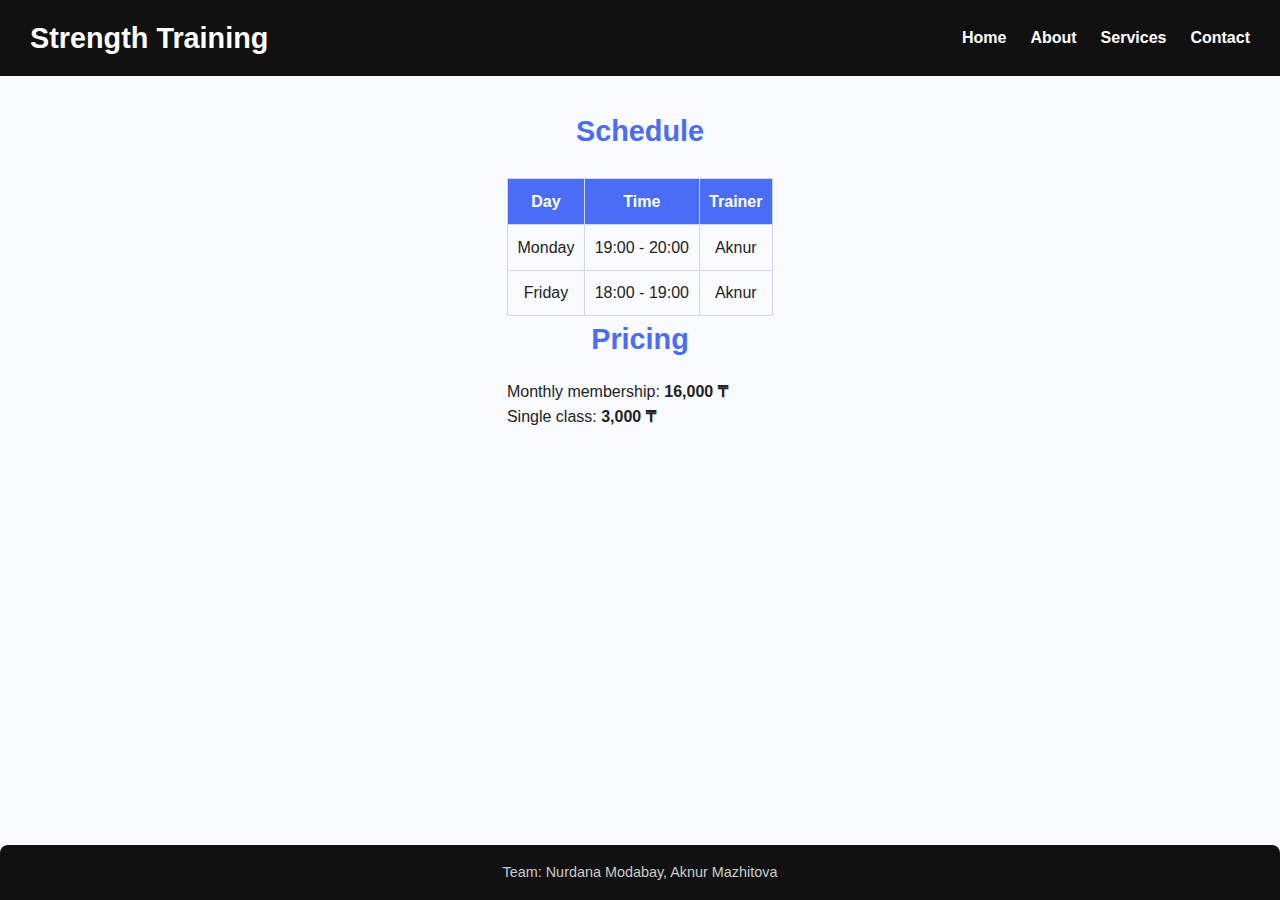
<file: strength.html>
<!DOCTYPE html>
<html lang="en">
<head>
  <meta charset="UTF-8">
  <meta name="viewport" content="width=device-width, initial-scale=1.0">
  <title>Strength Training - Fitness Club</title>
  <link rel="stylesheet" href="css/style.css">
</head>
<body>
  <header class="header-section">
    <h1>Strength Training</h1>
    <nav class="main-nav">
      <a href="index.html">Home</a>
      <a href="about.html">About</a>
      <a href="services.html">Services</a>
      <a href="contact.html">Contact</a>
    </nav>
  </header>

  <main class="content">
    <section>
      <h2 class="section-title">Schedule</h2>
      <table class="schedule">
        <tr>
          <th>Day</th><th>Time</th><th>Trainer</th>
        </tr>
        <tr>
          <td>Monday</td><td>19:00 - 20:00</td><td>Aknur</td>
        </tr>
        <tr>
          <td>Friday</td><td>18:00 - 19:00</td><td>Aknur</td>
        </tr>
      </table>
    </section>

    <section>
      <h2 class="section-title">Pricing</h2>
      <p>Monthly membership: <strong>16,000 ₸</strong></p>
      <p>Single class: <strong>3,000 ₸</strong></p>
    </section>
  </main>

  <footer>
    <p>Team: Nurdana Modabay, Aknur Mazhitova</p>
  </footer>
</body>
</html>
</file>
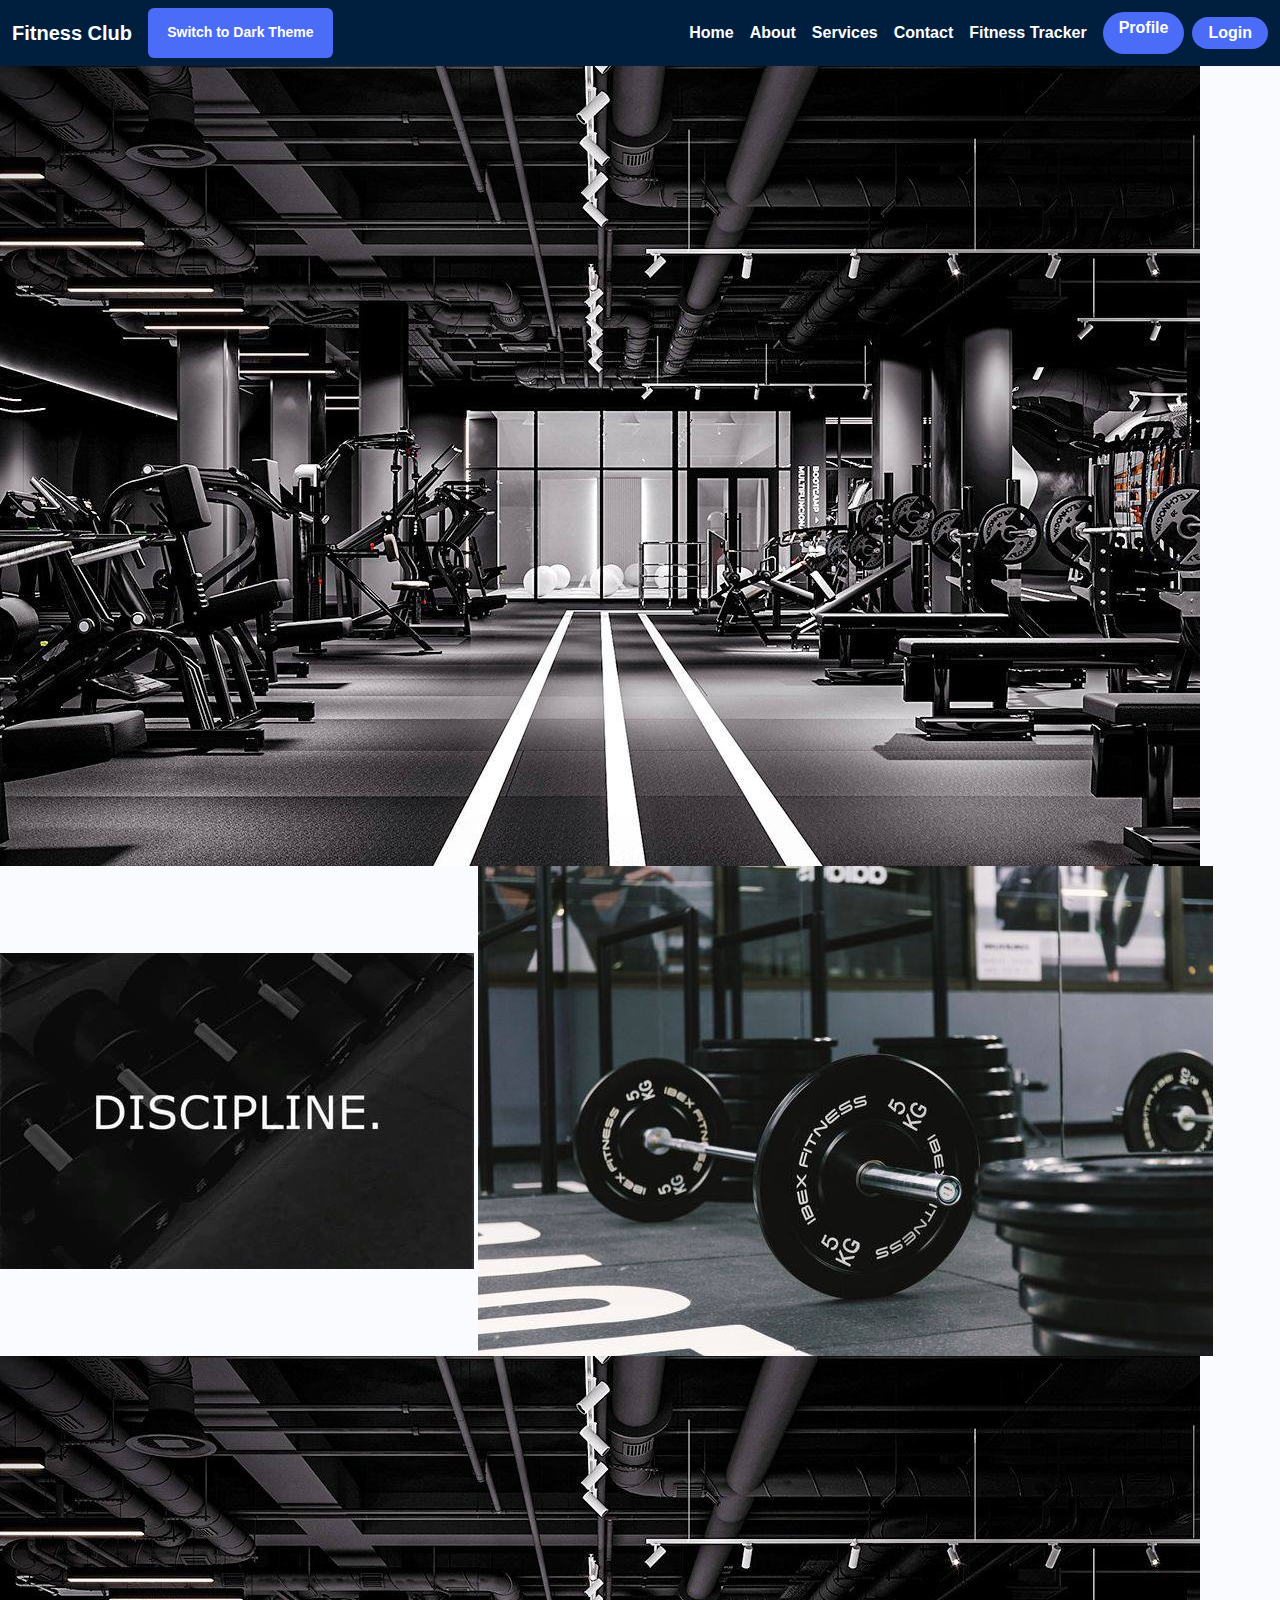
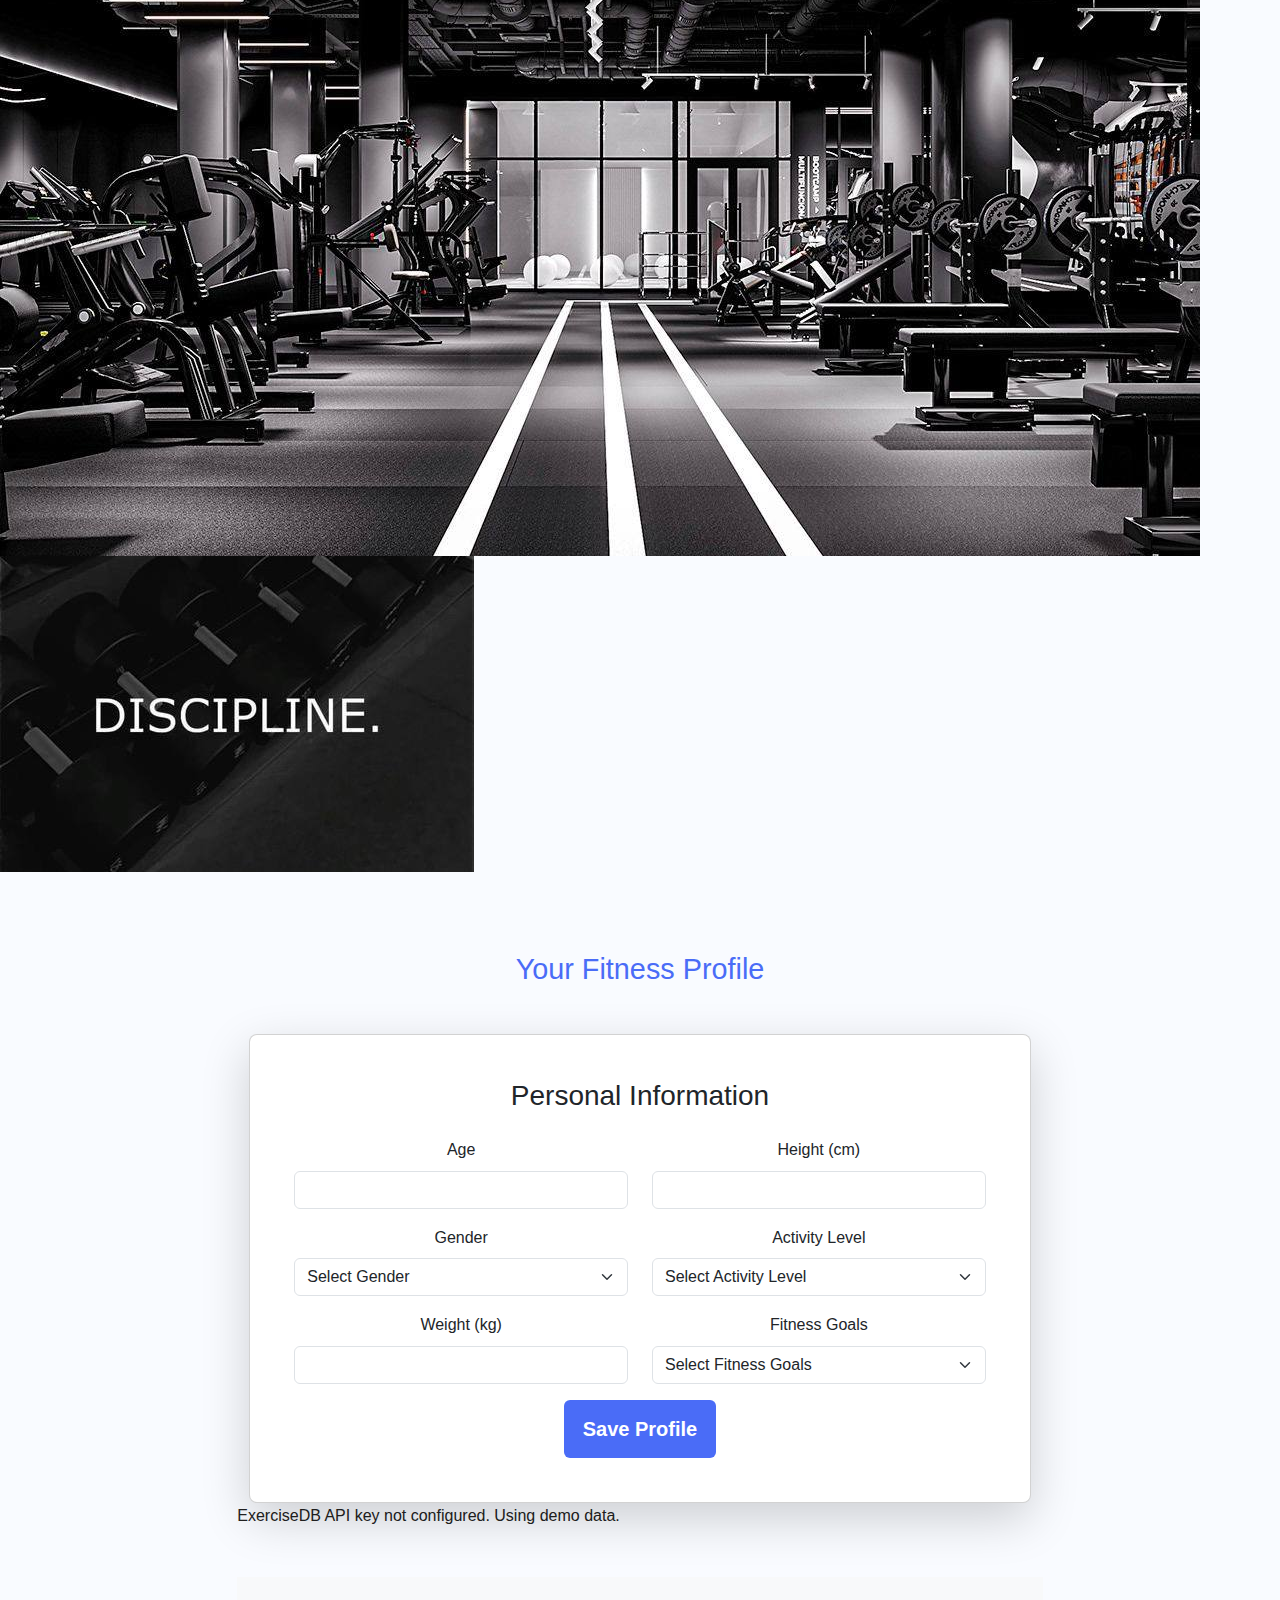
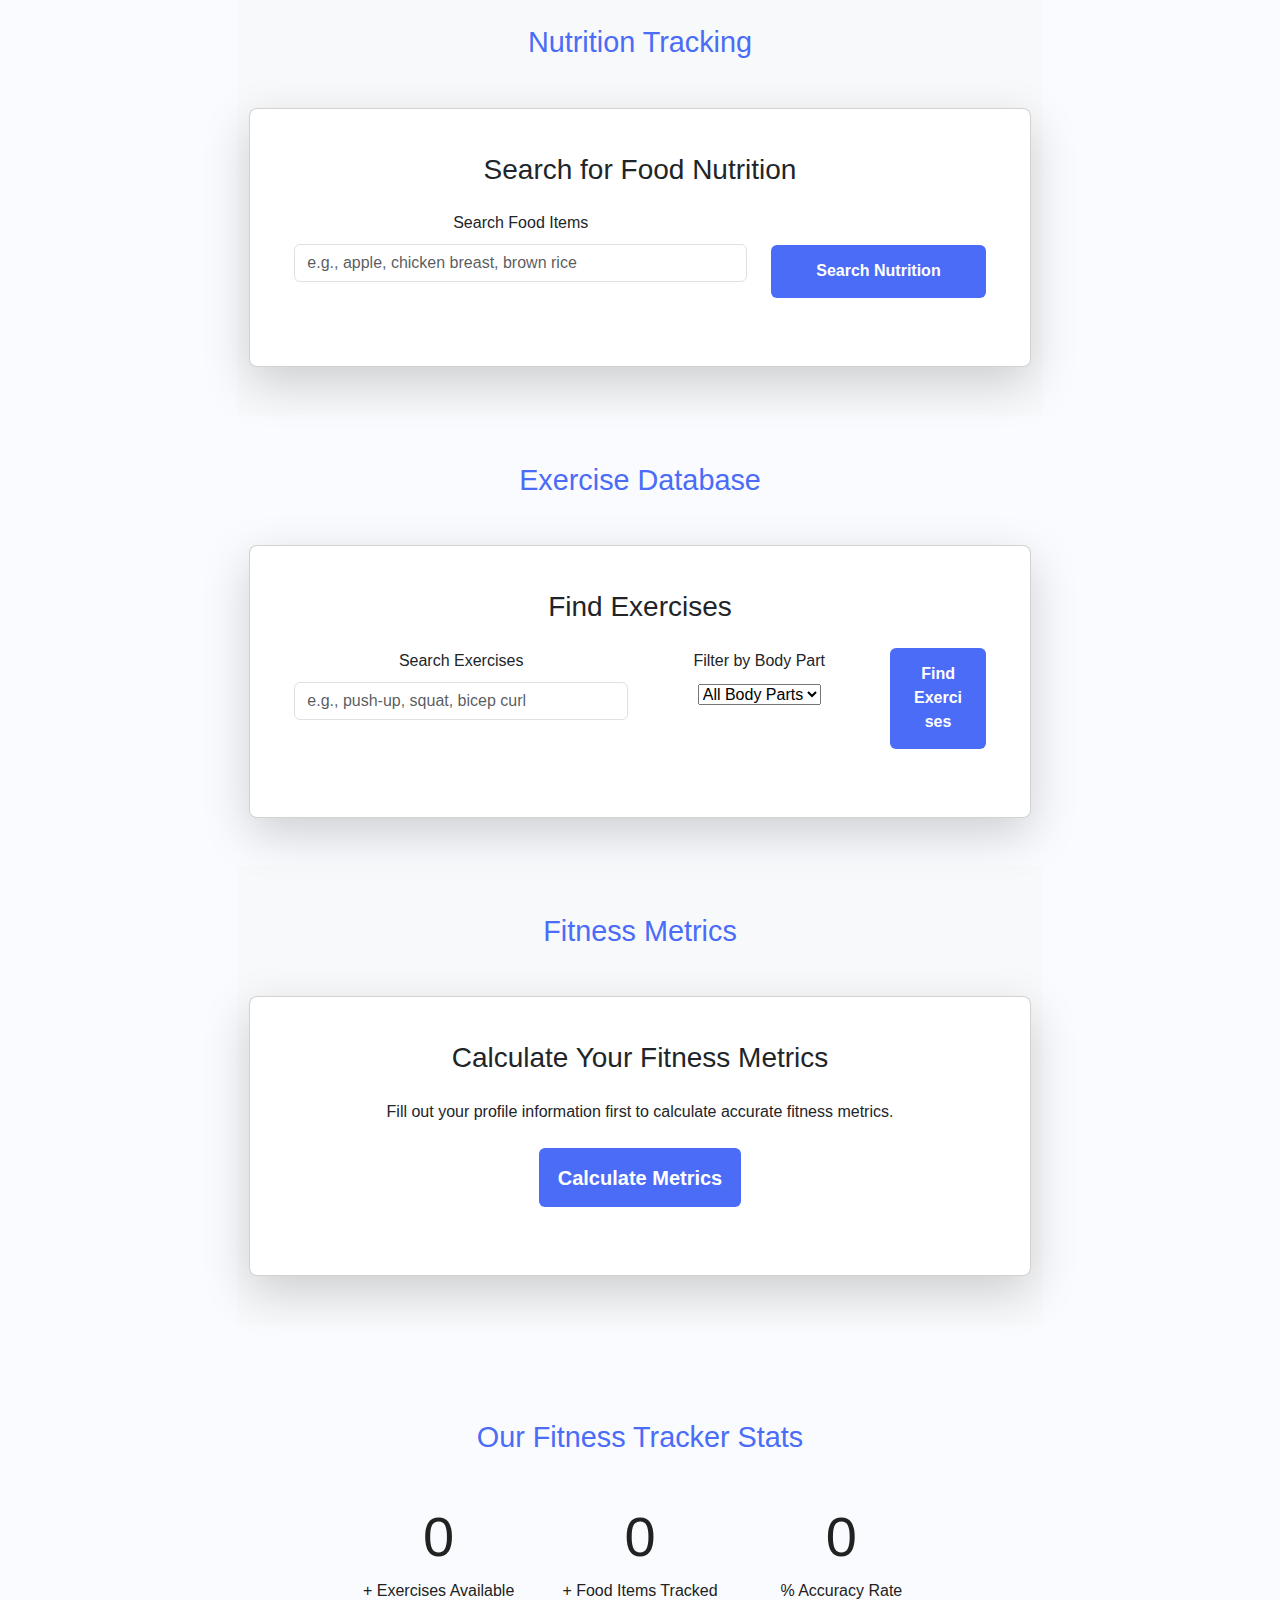
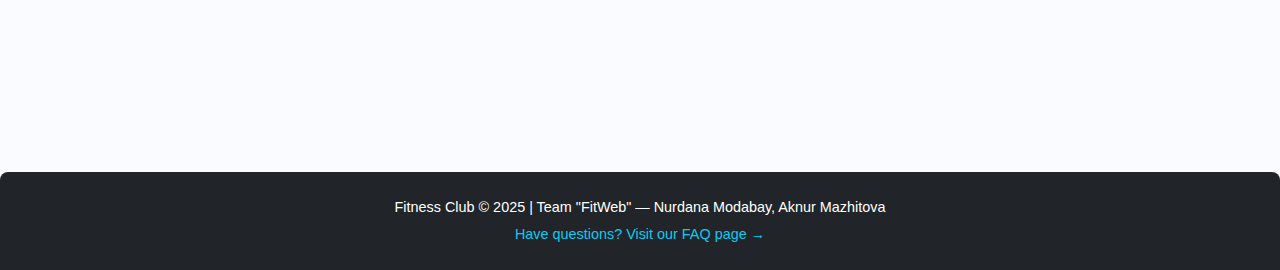
<file: tracker.html>
<!DOCTYPE html>
<html lang="en">
<head>
  <meta charset="UTF-8">
  <meta name="viewport" content="width=device-width, initial-scale=1.0">
  <title>Fitness Club - Fitness Tracker</title>
  <link href="https://cdn.jsdelivr.net/npm/bootstrap@5.3.3/dist/css/bootstrap.min.css" rel="stylesheet">
  <link rel="stylesheet" href="css/style.css">
  <script src="https://cdn.jsdelivr.net/npm/bootstrap@5.3.3/dist/js/bootstrap.bundle.min.js"></script>
  <script src="https://ajax.googleapis.com/ajax/libs/jquery/3.7.1/jquery.min.js"></script>
</head>
<body>
  <a href="#mainContent" class="visually-hidden-focusable">Skip to main content</a>

  <div id="scrollProgress">
    <div id="scrollBar"></div>
  </div>

  <header>
    <nav class="navbar navbar-expand-lg navbar-dark main-nav" style="background-color: #001f3f;" role="navigation" aria-label="Main Navigation">
      <div class="container-fluid">
        <a class="navbar-brand" href="index.html">Fitness Club</a>

        <!-- Theme toggle button -->
        <button id="themeToggle" class="btn btn-outline-light btn-sm">Switch Theme</button>

        <button class="navbar-toggler" type="button" data-bs-toggle="collapse" data-bs-target="#navbarNav">
          <span class="navbar-toggler-icon"></span>
        </button>
        
        <div class="collapse navbar-collapse" id="navbarNav">
          <ul class="navbar-nav ms-auto" id="navMenu">
            <li class="nav-item"><a class="nav-link" href="index.html">Home</a></li>
            <li class="nav-item"><a class="nav-link" href="about.html">About</a></li>
            <li class="nav-item"><a class="nav-link" href="services.html">Services</a></li>
            <li class="nav-item"><a class="nav-link" href="contact.html">Contact</a></li>
            <li class="nav-item"><a class="nav-link active" href="tracker.html">Fitness Tracker</a></li>
            <a class="btn btn-outline-light ms-2 px-3 py-1 rounded-pill" href="profile.html">Profile</a>
          </ul> 
          <ul class="navbar-nav">
            <li class="nav-item">
              <a class="btn btn-outline-light ms-2 px-3 py-1 rounded-pill" href="login.html">Login</a>
            </li>
          </ul>
        </div>
      </div>
    </nav>

    <div class="carousel-track">
      <div class="carousel-slide">
        <img src="images/slide1.jpg" alt="Fitness Training">
        <img src="images/slide2.jpg" alt="Group Exercise">
        <img src="images/slide3.jpg" alt="Personal Training">
        <img src="images/slide1.jpg" alt="Fitness Training">
        <img src="images/slide2.jpg" alt="Group Exercise">
      </div>
    </div>
  </header>

  <main id="mainContent" class="content">
    
 

    <section id="profile" class="section py-5">
      <div class="container">
        <h2 class="section-title text-center mb-5">Your Fitness Profile</h2>
        <div class="card shadow-lg">
          <div class="card-body p-4">
            <h3 class="card-title mb-4">Personal Information</h3>
            <form id="profile-form">
              <div class="row">
                <div class="col-md-6">
                  <div class="form-group mb-3">
                    <label for="age" class="form-label">Age</label>
                    <input type="number" class="form-control" id="age" min="15" max="100" required>
                  </div>
                  <div class="form-group mb-3">
                    <label for="gender" class="form-label">Gender</label>
                    <select class="form-select" id="gender" required>
                      <option value="">Select Gender</option>
                      <option value="male">Male</option>
                      <option value="female">Female</option>
                    </select>
                  </div>
                  <div class="form-group mb-3">
                    <label for="weight" class="form-label">Weight (kg)</label>
                    <input type="number" class="form-control" id="weight" min="30" max="200" step="0.1" required>
                  </div>
                </div>
                <div class="col-md-6">
                  <div class="form-group mb-3">
                    <label for="height" class="form-label">Height (cm)</label>
                    <input type="number" class="form-control" id="height" min="100" max="250" required>
                  </div>
                  <div class="form-group mb-3">
                    <label for="activity-level" class="form-label">Activity Level</label>
                    <select class="form-select" id="activity-level" required>
                      <option value="">Select Activity Level</option>
                      <option value="sedentary">Sedentary (little to no exercise)</option>
                      <option value="light">Light (exercise 1-3 days/week)</option>
                      <option value="moderate">Moderate (exercise 3-5 days/week)</option>
                      <option value="active">Active (exercise 6-7 days/week)</option>
                      <option value="very-active">Very Active (hard exercise daily)</option>
                    </select>
                  </div>
                  <div class="form-group mb-3">
                    <label for="fitness-goals" class="form-label">Fitness Goals</label>
                    <select class="form-select" id="fitness-goals" required>
                      <option value="">Select Fitness Goals</option>
                      <option value="weight-loss">Weight Loss</option>
                      <option value="muscle-gain">Muscle Gain</option>
                      <option value="maintenance">Maintenance</option>
                      <option value="endurance">Endurance</option>
                    </select>
                  </div>
                </div>
              </div>
              <div class="text-center">
                <button type="submit" class="btn btn-primary btn-lg">Save Profile</button>
              </div>
            </form>
          </div>
        </div>
      </div>
    </section>

    <section id="nutrition" class="section py-5 bg-light">
      <div class="container">
        <h2 class="section-title text-center mb-5">Nutrition Tracking</h2>
        <div class="card shadow-lg">
          <div class="card-body p-4">
            <h3 class="card-title mb-4">Search for Food Nutrition</h3>
            <div class="row">
              <div class="col-md-8">
                <div class="form-group mb-3">
                  <label for="food-search" class="form-label">Search Food Items</label>
                  <input type="text" class="form-control" id="food-search" placeholder="e.g., apple, chicken breast, brown rice">
                </div>
              </div>
              <div class="col-md-4 d-flex align-items-end">
                <button id="search-food" class="btn btn-primary w-100">Search Nutrition</button>
              </div>
            </div>
            
            <div id="food-results" class="results-container mt-4">
              <!-- Food results will be displayed here -->
            </div>
          </div>
        </div>
      </div>
    </section>

    <section id="exercises" class="section py-5">
      <div class="container">
        <h2 class="section-title text-center mb-5">Exercise Database</h2>
        <div class="card shadow-lg">
          <div class="card-body p-4">
            <h3 class="card-title mb-4">Find Exercises</h3>
            <div class="row">
              <div class="col-md-6">
                <div class="form-group mb-3">
                  <label for="exercise-search" class="form-label">Search Exercises</label>
                  <input type="text" class="form-control" id="exercise-search" placeholder="e.g., push-up, squat, bicep curl">
                </div>
              </div>
              <div class="col-md-4">
                <div class="form-group mb-3">
                  <label for="body-part" class="form-label">Filter by Body Part</label>
                  <select class="tracker-select" id="body-part">
                    <option value="">All Body Parts</option>
                    <option value="back">Back</option>
                    <option value="cardio">Cardio</option>
                    <option value="chest">Chest</option>
                    <option value="lower arms">Lower Arms</option>
                    <option value="lower legs">Lower Legs</option>
                    <option value="neck">Neck</option>
                    <option value="shoulders">Shoulders</option>
                    <option value="upper arms">Upper Arms</option>
                    <option value="upper legs">Upper Legs</option>
                    <option value="waist">Waist</option>
                </select>
                </div>
              </div>
              <div class="col-md-2 d-flex align-items-end">
                <button id="search-exercises" class="btn btn-primary w-100">Find Exercises</button>
              </div>
            </div>
            
            <div id="exercise-results" class="results-container mt-4">
              <!-- Exercise results will be displayed here -->
            </div>
          </div>
        </div>
      </div>
    </section>

    <section id="metrics" class="section py-5 bg-light">
      <div class="container">
        <h2 class="section-title text-center mb-5">Fitness Metrics</h2>
        <div class="card shadow-lg">
          <div class="card-body p-4">
            <h3 class="card-title mb-4">Calculate Your Fitness Metrics</h3>
            <p class="mb-4">Fill out your profile information first to calculate accurate fitness metrics.</p>
            <div class="text-center">
              <button id="calculate-metrics" class="btn btn-primary btn-lg">Calculate Metrics</button>
            </div>
            
            <div id="metrics-results" class="metrics-display mt-4">
              <!-- Metrics will be displayed here -->
            </div>
          </div>
        </div>
      </div>
    </section>

    <section class="stats text-center my-5 py-5">
      <div class="container">
        <h2 class="section-title mb-5">Our Fitness Tracker Stats</h2>
        <div class="row justify-content-center">
          <div class="col-md-3">
            <div class="stat">
              <span class="count display-4" data-target="1500">0</span>
              <p class="mt-2">+ Exercises Available</p>
            </div>
          </div>
          <div class="col-md-3">
            <div class="stat">
              <span class="count display-4" data-target="500">0</span>
              <p class="mt-2">+ Food Items Tracked</p>
            </div>
          </div>
          <div class="col-md-3">
            <div class="stat">
              <span class="count display-4" data-target="95">0</span>
              <p class="mt-2">% Accuracy Rate</p>
            </div>
          </div>
        </div>
      </div>
    </section>
  </main>

  <footer class="bg-dark text-white text-center py-4 mt-4" role="contentinfo" aria-label="Footer">
    <div class="container">
      <p class="mb-1">Fitness Club © 2025 | Team "FitWeb" — Nurdana Modabay, Aknur Mazhitova</p>
      <p class="mb-0">
        <a href="faq.html" class="text-decoration-none text-info">Have questions? Visit our FAQ page →</a>
      </p>
    </div>
  </footer>

  <script src="js/tracker.js"></script>
  <script src="js/theme.js"></script>
  <script src="js/jquery-features.js"></script>
</body>
</html>
</file>
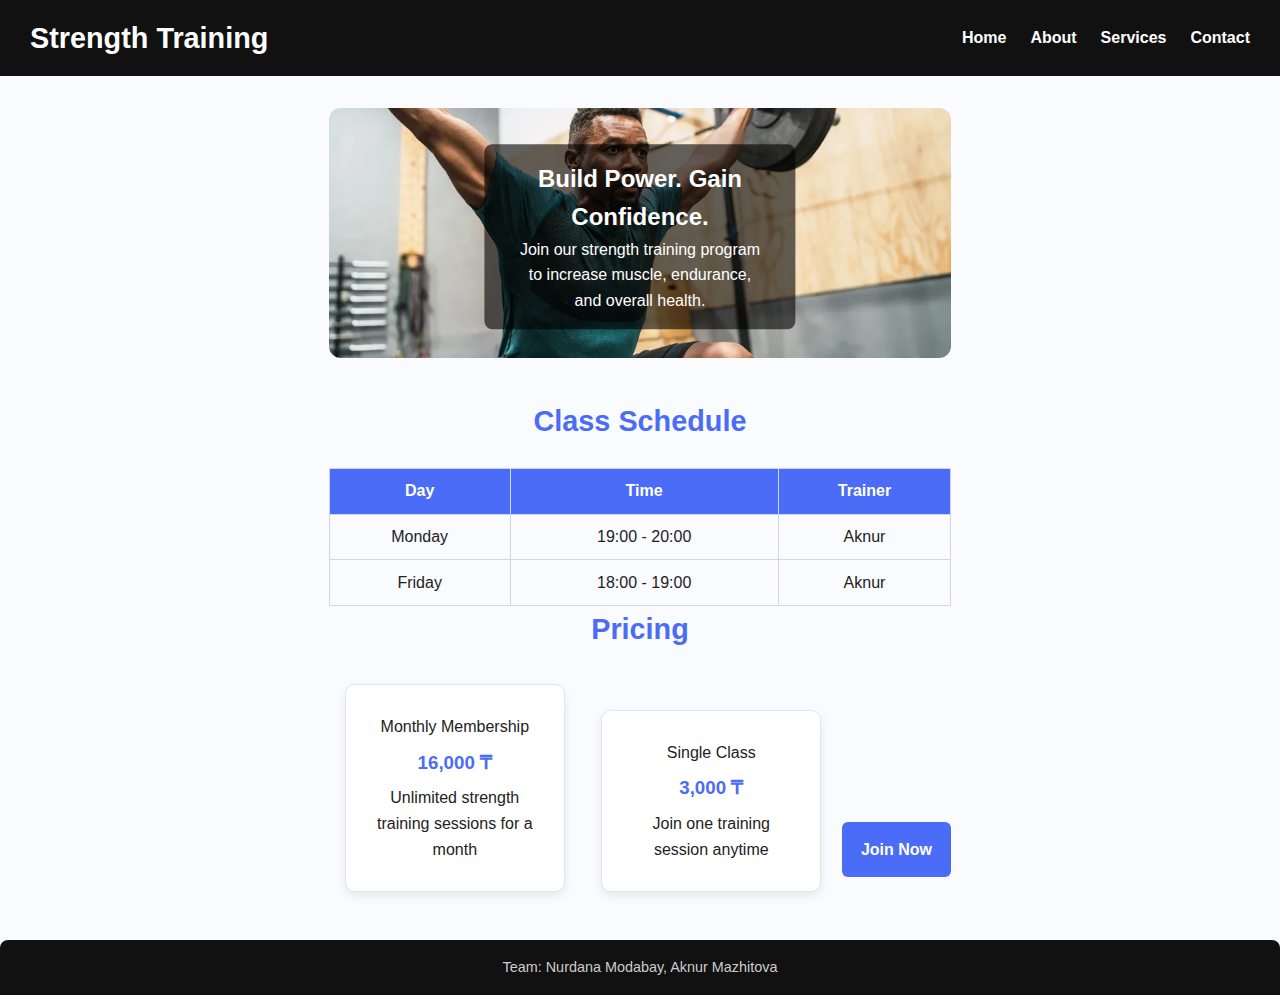
<file: yoga.html>
<!DOCTYPE html>
<html lang="en">
<head>
  <meta charset="UTF-8">
  <meta name="viewport" content="width=device-width, initial-scale=1.0">
  <title>Strength Training - Fitness Club</title>
  <link rel="stylesheet" href="css/style.css">
</head>
<body>
 
  <header class="header-section">
    <h1>Strength Training</h1>
    <nav class="main-nav">
      <a href="index.html">Home</a>
      <a href="about.html">About</a>
      <a href="services.html">Services</a>
      <a href="contact.html">Contact</a>
    </nav>
  </header>


  <main class="content">
 
    <section class="hero-banner">
      <img src="images/strength-banner.jpg" alt="Strength Training Class" class="banner-img">
      <div class="banner-text">
        <h2>Build Power. Gain Confidence.</h2>
        <p>Join our strength training program to increase muscle, endurance, and overall health.</p>
      </div>
    </section>

    <section>
      <h2 class="section-title">Class Schedule</h2>
      <table class="schedule">
        <tr>
          <th>Day</th>
          <th>Time</th>
          <th>Trainer</th>
        </tr>
        <tr>
          <td>Monday</td>
          <td>19:00 - 20:00</td>
          <td>Aknur</td>
        </tr>
        <tr>
          <td>Friday</td>
          <td>18:00 - 19:00</td>
          <td>Aknur</td>
        </tr>
      </table>
    </section>

    
    <section>
      <h2 class="section-title">Pricing</h2>
      <div class="pricing-card">
        <p>Monthly Membership</p>
        <h3>16,000 ₸</h3>
        <p>Unlimited strength training sessions for a month</p>
      </div>
      <div class="pricing-card">
        <p>Single Class</p>
        <h3>3,000 ₸</h3>
        <p>Join one training session anytime</p>
      </div>
      <a href="contact.html" class="btn">Join Now</a>
    </section>
    
  </main>
  
 
  <footer>
    <p>Team: Nurdana Modabay, Aknur Mazhitova</p>
  </footer>
  
</body>
</html>
</file>
<file: css/style.css>
/* =========================
   Root Variables
========================= */
:root {
  --accent: #4a6cf7;
  --text-dark: #222;
  --text-light: #555;
  --bg-light: #f9fbff;
}

/* =========================
   Global Reset
========================= */
* {
  margin: 0;
  padding: 0;
  box-sizing: border-box;
}

/* =========================
   Base Styles
========================= */
html, body {
  height: 100%;
  font-family: Arial, sans-serif;
  line-height: 1.6;
  background: var(--bg-light);
  color: var(--text-dark);
  display: flex;
  flex-direction: column;
}

/* =========================
   Header
========================= */
.header-section {
  display: flex;
  justify-content: space-between;
  align-items: center;
  background: #111; /* overrides accent for contrast */
  color: #fff;
  padding: 15px 30px;
}

.header-section h1,
.header-logo {
  font-size: 1.8rem;
  font-weight: bold;
}

/* =========================
   Navigation
========================= */
.main-nav {
  display: flex;
  gap: 1.5rem;
}

.main-nav a {
  color: #fff;
  text-decoration: none;
  font-weight: bold;
  transition: color 0.3s, opacity 0.3s;
}

.main-nav a:hover {
  color: #f39c12;
  opacity: 0.8;
}

/* =========================
   Content Layout
========================= */
main.content {
  flex: 1;
  max-width: 1000px;
  margin: 2rem auto;
  padding: 0 1rem;
}

.section-title {
  font-size: 1.8rem;
  margin-bottom: 1rem;
  color: var(--accent);
  text-align: center;
}

/* =========================
   Hero Banner
========================= */
.hero-banner {
  position: relative;
  margin-bottom: 2rem;
  text-align: center;
}

.banner-img {
  width: 100%;
  height: 250px;
  object-fit: cover;
  border-radius: 12px;
}

.banner-text {
  position: absolute;
  top: 50%;
  left: 50%;
  transform: translate(-50%, -50%);
  background: rgba(0, 0, 0, 0.6);
  color: white;
  padding: 1rem 2rem;
  border-radius: 8px;
}

/* =========================
   Features Section
========================= */
.features {
  text-align: center;
  padding: 40px 20px;
}

.features h3 {
  font-size: 24px;
  margin-bottom: 20px;
}

.features-container {
  display: flex;
  justify-content: center;
  gap: 40px;
  flex-wrap: wrap;
}

.card {
  background: #fff;
  flex: 1 1 250px;
  padding: 20px;
  text-align: center;
  border-radius: 8px;
  transition: transform 0.2s, box-shadow 0.2s;
}

.card:hover {
  transform: translateY(-5px);
  box-shadow: 0 4px 12px rgba(0,0,0,0.2);
}

/* =========================
   Trainers
========================= */
.card-row {
  display: flex;
  gap: 2rem;
  justify-content: center;
  align-items: stretch;
  flex-wrap: wrap;
}

.trainer-card {
  flex: 1 1 250px;
  max-width: 300px;
  background: #fff;
  padding: 1rem;
  border: 1px solid #e0e6f0;
  border-radius: 8px;
  text-align: center;
  box-shadow: 0 4px 12px rgba(0,0,0,0.05);
  transition: transform 0.2s ease, box-shadow 0.2s ease;
}

.trainer-card:hover {
  transform: translateY(-5px);
  box-shadow: 0 8px 16px rgba(0,0,0,0.1);
}

.trainer-card img.profile-img {
  width: 100%;
  height: auto;
  border-radius: 50%;
  max-width: 150px;
  margin-bottom: 0.5rem;
}
.trainer-img {
  width: 200px;
  height: 200px;     
  object-fit: cover; 
  border-radius: 50%;
  display: block;
  margin: 0 auto 1rem; 
}


.trainer-card h3 {
  margin-top: 0.5rem;
  color: var(--accent);
}

.trainer-card p {
  margin: 0.3rem 0;
  color: var(--text-light);
}

/* =========================
   Schedule
========================= */
.schedule {
  width: 100%;
  border-collapse: collapse;
  margin-top: 1.5rem;
}

.schedule th, .schedule td {
  border: 1px solid #ccd7f5;
  padding: 0.6rem;
  text-align: center;
}

.schedule th {
  background: var(--accent);
  color: white;
}

/* =========================
   Pricing
========================= */
.pricing-card {
  display: inline-block;
  background: #fff;
  border: 1px solid #e0e6f0;
  border-radius: 10px;
  padding: 1.5rem;
  margin: 1rem;
  width: 220px;
  text-align: center;
  box-shadow: 0 4px 10px rgba(0,0,0,0.08);
  transition: transform 0.3s ease, box-shadow 0.3s ease;
}

.pricing-card:hover {
  transform: translateY(-5px);
  box-shadow: 0 8px 16px rgba(0,0,0,0.15);
}

.pricing-card h3 {
  color: var(--accent);
  margin: 0.5rem 0;
}

.pricing-card p {
  margin: 0.3rem 0;
}

/* =========================
   Contact Form
========================= */
.contact-form {
  max-width: 600px;
  margin: 2rem auto;
  background: #fff;
  padding: 2rem;
  border-radius: 8px;
  box-shadow: 0 4px 12px rgba(0,0,0,0.05);
}

.contact-form form {
  display: flex;
  flex-direction: column;
  gap: 1rem;
}

.form-input,
.form-textarea {
  width: 100%;
  padding: 0.8rem;
  border: 1px solid #ccd7f5;
  border-radius: 6px;
  font-size: 1rem;
  font-family: inherit;
  transition: border-color 0.3s, box-shadow 0.3s;
}

.form-input:focus,
.form-textarea:focus {
  border-color: var(--accent);
  box-shadow: 0 0 6px rgba(74,108,247,0.2);
  outline: none;
}

.form-textarea {
  min-height: 120px;
  resize: vertical;
}

.btn {
  display: inline-block;
  padding: 0.9rem 1.2rem;
  background: var(--accent);
  color: #fff;
  font-weight: bold;
  border-radius: 6px;
  border: none;
  text-decoration: none;
  cursor: pointer;
  transition: background 0.3s, transform 0.2s;
}

.btn:hover {
  background: #3454d1;
  transform: translateY(-2px);
}

/* =========================
   Services Grid
========================= */
.services-grid {
  display: grid;
  grid-template-columns: repeat(auto-fit, minmax(250px, 1fr));
  gap: 2rem;
  justify-items: center;
  margin-top: 2rem;
}

.service-card {
  background: #fff;
  border: 1px solid #e0e6f0;
  border-radius: 12px;
  padding: 1.5rem;
  width: 100%;
  max-width: 280px;
  text-align: center;
  box-shadow: 0 4px 12px rgba(0,0,0,0.08);
  transition: transform 0.3s ease, box-shadow 0.3s ease;
}

.service-card:hover {
  transform: translateY(-5px);
  box-shadow: 0 6px 16px rgba(0,0,0,0.12);
}

.service-card h3 {
  margin-bottom: 1rem;
  color: #2c3e50;
}

.service-card p {
  font-size: 0.95rem;
  margin-bottom: 1.5rem;
  color: #555;
}

/* =========================
   Gallery
========================= */
.gallery {
  display: grid;
  grid-template-columns: repeat(3, 1fr);
  gap: 15px;
  padding: 20px;
}

.gallery-item {
  position: relative;
  overflow: hidden;
  border-radius: 10px;
  cursor: pointer;
}

.gallery-item img {
  width: 100%;
  height: 100%;
  object-fit: cover;
  transition: transform 0.4s ease;
  display: block;
}

.gallery-item span {
  position: absolute;
  bottom: 0;
  left: 0;
  width: 100%;
  color: #fff;
  background: rgba(0,0,0,0.6);
  padding: 8px;
  text-align: center;
  opacity: 0;
  transition: opacity 0.4s ease;
  font-weight: bold;
  font-size: 14px;
}

.gallery-item:hover img {
  transform: scale(1.1);
}

.gallery-item:hover span {
  opacity: 1;
}

/* =========================
   Footer
========================= */
footer {
  background: #111;
  color: #ccc;
  text-align: center;
  padding: 1rem;
  margin-top: auto;
  border-radius: 8px 8px 0 0;
}

footer p {
  margin: 0;
  font-size: 0.9rem;
}

.page-grid {
  display: grid;
  grid-template-areas:
    "header header"
    "sidebar main"
    "footer footer";
}
</file>
<file: css/faq.css>
/* =========================
   FAQ Accordion Styles
========================= */

body.faq-page {
  font-family: Arial, sans-serif;
  background-color: #f2f2f2;
  padding: 50px;
}

/* Back button */
.back-btn {
  display: inline-block;
  margin-bottom: 20px;
  text-decoration: none;
  color: var(--accent, #4a6cf7);
  font-weight: bold;
  transition: color 0.3s;
}

.back-btn:hover {
  color: #3454d1;
}

/* Accordion container */
.accordion {
  background-color: #fff;
  border-radius: 8px;
  max-width: 600px;
  margin: 0 auto;
  box-shadow: 0 4px 8px rgba(0,0,0,0.1);
}

/* Question block */
.question {
  padding: 15px 20px;
  cursor: pointer;
  border-bottom: 1px solid #ddd;
  transition: background-color 0.3s ease;
  font-weight: bold;
}

.question:hover {
  background-color: #f7f7f7;
}

/* Answer block */
.answer {
  padding: 0 20px;
  max-height: 15;
  overflow: hidden;
  background-color: #fafafa;
  color: #333;
}

.answer.open {
  padding: 15px 20px;
  max-height: 200px;
}
</file>
